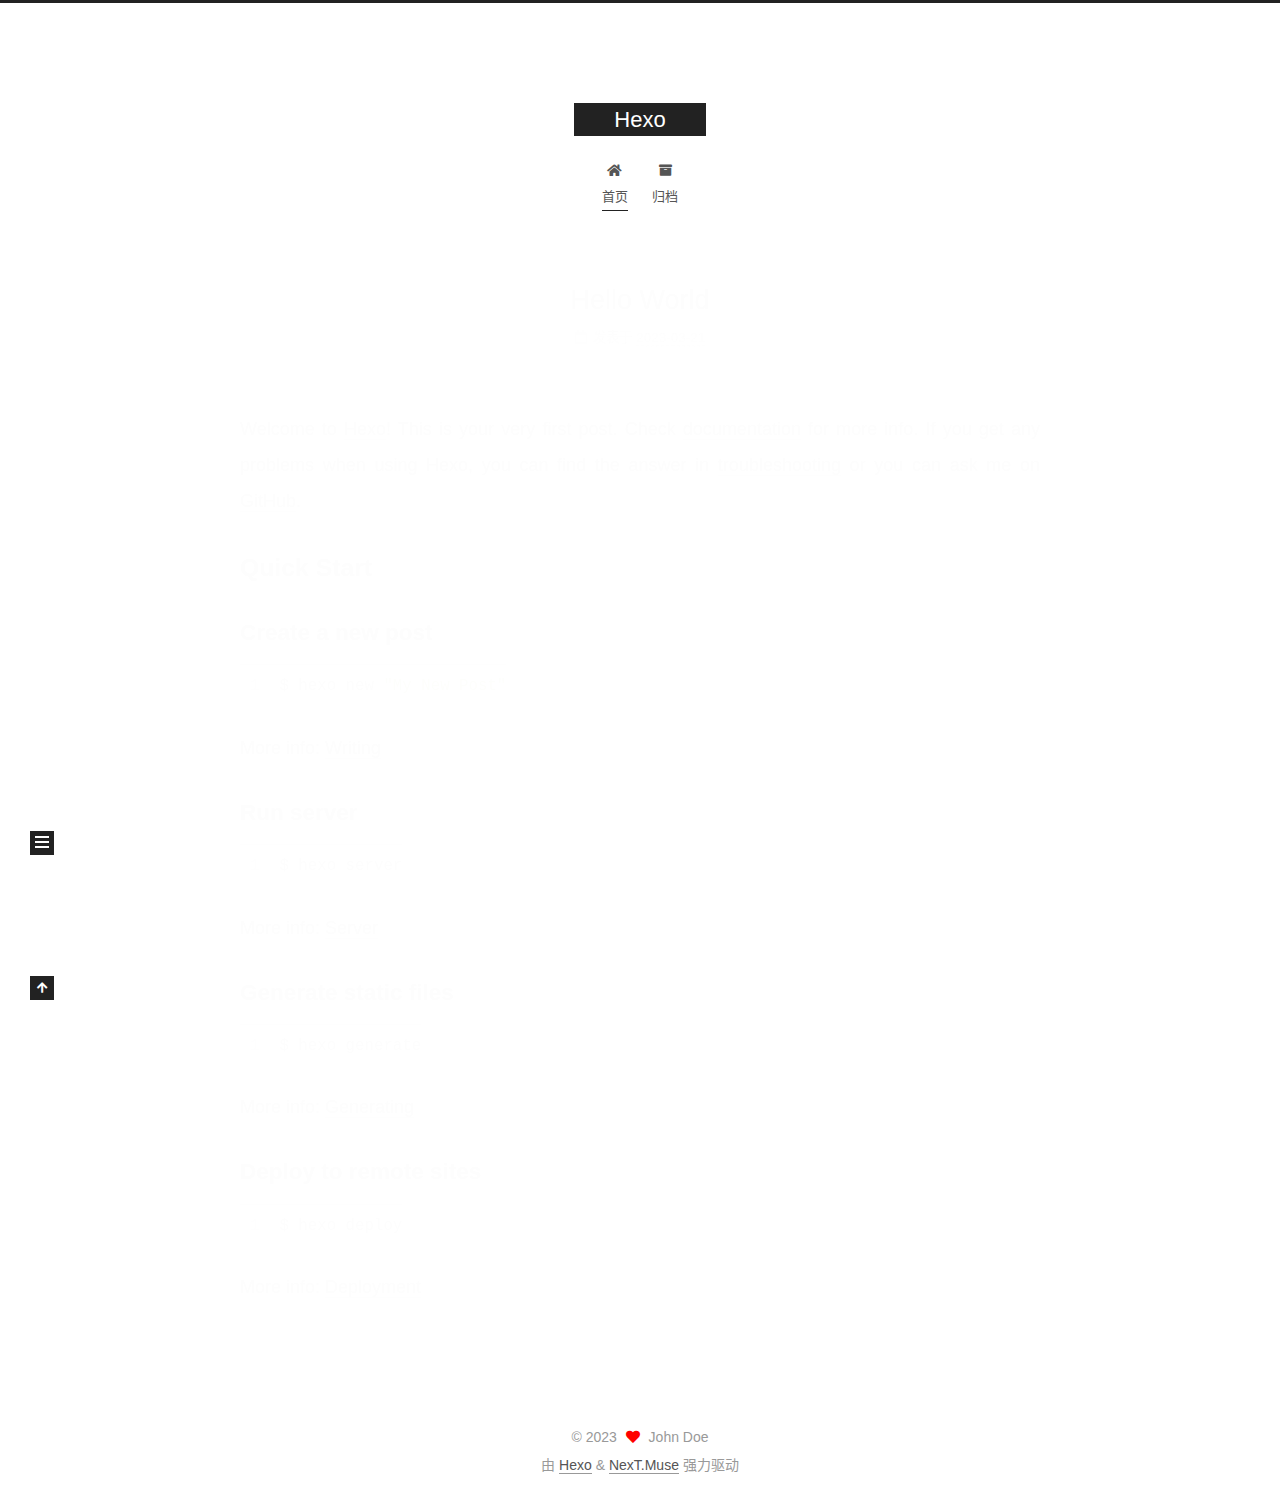
<file: index.html>
<!DOCTYPE html>
<html lang="zh-CN">
<head>
  <meta charset="UTF-8">
<meta name="viewport" content="width=device-width, initial-scale=1, maximum-scale=2">
<meta name="theme-color" content="#222">
<meta name="generator" content="Hexo 6.3.0">
  <link rel="apple-touch-icon" sizes="180x180" href="/images/apple-touch-icon-next.png">
  <link rel="icon" type="image/png" sizes="32x32" href="/images/favicon-32x32-next.png">
  <link rel="icon" type="image/png" sizes="16x16" href="/images/favicon-16x16-next.png">
  <link rel="mask-icon" href="/images/logo.svg" color="#222">

<link rel="stylesheet" href="/css/main.css">


<link rel="stylesheet" href="/JXT/font-awesome/css/all.min.css">

<script id="hexo-configurations">
    var NexT = window.NexT || {};
    var CONFIG = {"hostname":"shijxt.github.io.com","root":"/","scheme":"Muse","version":"7.8.0","exturl":false,"sidebar":{"position":"left","display":"post","padding":18,"offset":12,"onmobile":false},"copycode":{"enable":false,"show_result":false,"style":null},"back2top":{"enable":true,"sidebar":false,"scrollpercent":false},"bookmark":{"enable":false,"color":"#222","save":"auto"},"fancybox":false,"mediumzoom":false,"lazyload":false,"pangu":false,"comments":{"style":"tabs","active":null,"storage":true,"lazyload":false,"nav":null},"algolia":{"hits":{"per_page":10},"labels":{"input_placeholder":"Search for Posts","hits_empty":"We didn't find any results for the search: ${query}","hits_stats":"${hits} results found in ${time} ms"}},"localsearch":{"enable":false,"trigger":"auto","top_n_per_article":1,"unescape":false,"preload":false},"motion":{"enable":true,"async":false,"transition":{"post_block":"fadeIn","post_header":"slideDownIn","post_body":"slideDownIn","coll_header":"slideLeftIn","sidebar":"slideUpIn"}}};
  </script>

  <meta property="og:type" content="website">
<meta property="og:title" content="Hexo">
<meta property="og:url" content="http://shijxt.github.io.com/index.html">
<meta property="og:site_name" content="Hexo">
<meta property="og:locale" content="zh_CN">
<meta property="article:author" content="John Doe">
<meta name="twitter:card" content="summary">

<link rel="canonical" href="http://shijxt.github.io.com/">


<script id="page-configurations">
  // https://hexo.io/docs/variables.html
  CONFIG.page = {
    sidebar: "",
    isHome : true,
    isPost : false,
    lang   : 'zh-CN'
  };
</script>

  <title>Hexo</title>
  






  <noscript>
  <style>
  .use-motion .brand,
  .use-motion .menu-item,
  .sidebar-inner,
  .use-motion .post-block,
  .use-motion .pagination,
  .use-motion .comments,
  .use-motion .post-header,
  .use-motion .post-body,
  .use-motion .collection-header { opacity: initial; }

  .use-motion .site-title,
  .use-motion .site-subtitle {
    opacity: initial;
    top: initial;
  }

  .use-motion .logo-line-before i { left: initial; }
  .use-motion .logo-line-after i { right: initial; }
  </style>
</noscript>

<link rel="alternate" href="/atom.xml" title="Hexo" type="application/atom+xml">
</head>

<body itemscope itemtype="http://schema.org/WebPage">
  <div class="container use-motion">
    <div class="headband"></div>

    <header class="header" itemscope itemtype="http://schema.org/WPHeader">
      <div class="header-inner"><div class="site-brand-container">
  <div class="site-nav-toggle">
    <div class="toggle" aria-label="切换导航栏">
      <span class="toggle-line toggle-line-first"></span>
      <span class="toggle-line toggle-line-middle"></span>
      <span class="toggle-line toggle-line-last"></span>
    </div>
  </div>

  <div class="site-meta">

    <a href="/" class="brand" rel="start">
      <span class="logo-line-before"><i></i></span>
      <h1 class="site-title">Hexo</h1>
      <span class="logo-line-after"><i></i></span>
    </a>
  </div>

  <div class="site-nav-right">
    <div class="toggle popup-trigger">
    </div>
  </div>
</div>




<nav class="site-nav">
  <ul id="menu" class="main-menu menu">
        <li class="menu-item menu-item-home">

    <a href="/" rel="section"><i class="fa fa-home fa-fw"></i>首页</a>

  </li>
        <li class="menu-item menu-item-archives">

    <a href="/archives/" rel="section"><i class="fa fa-archive fa-fw"></i>归档</a>

  </li>
  </ul>
</nav>




</div>
    </header>

    
  <div class="back-to-top">
    <i class="fa fa-arrow-up"></i>
    <span>0%</span>
  </div>


    <main class="main">
      <div class="main-inner">
        <div class="content-wrap">
          

          <div class="content index posts-expand">
            
      
  
  
  <article itemscope itemtype="http://schema.org/Article" class="post-block" lang="zh-CN">
    <link itemprop="mainEntityOfPage" href="http://shijxt.github.io.com/2023/03/21/hello-world/">

    <span hidden itemprop="author" itemscope itemtype="http://schema.org/Person">
      <meta itemprop="image" content="/images/avatar.gif">
      <meta itemprop="name" content="John Doe">
      <meta itemprop="description" content="">
    </span>

    <span hidden itemprop="publisher" itemscope itemtype="http://schema.org/Organization">
      <meta itemprop="name" content="Hexo">
    </span>
      <header class="post-header">
        <h2 class="post-title" itemprop="name headline">
          
            <a href="/2023/03/21/hello-world/" class="post-title-link" itemprop="url">Hello World</a>
        </h2>

        <div class="post-meta">
            <span class="post-meta-item">
              <span class="post-meta-item-icon">
                <i class="far fa-calendar"></i>
              </span>
              <span class="post-meta-item-text">发表于</span>

              <time title="创建时间：2023-03-21 13:39:27" itemprop="dateCreated datePublished" datetime="2023-03-21T13:39:27+08:00">2023-03-21</time>
            </span>

          

        </div>
      </header>

    
    
    
    <div class="post-body" itemprop="articleBody">

      
          <p>Welcome to <a target="_blank" rel="noopener" href="https://hexo.io/">Hexo</a>! This is your very first post. Check <a target="_blank" rel="noopener" href="https://hexo.io/docs/">documentation</a> for more info. If you get any problems when using Hexo, you can find the answer in <a target="_blank" rel="noopener" href="https://hexo.io/docs/troubleshooting.html">troubleshooting</a> or you can ask me on <a target="_blank" rel="noopener" href="https://github.com/hexojs/hexo/issues">GitHub</a>.</p>
<h2 id="Quick-Start"><a href="#Quick-Start" class="headerlink" title="Quick Start"></a>Quick Start</h2><h3 id="Create-a-new-post"><a href="#Create-a-new-post" class="headerlink" title="Create a new post"></a>Create a new post</h3><figure class="highlight bash"><table><tr><td class="gutter"><pre><span class="line">1</span><br></pre></td><td class="code"><pre><span class="line">$ hexo new <span class="string">&quot;My New Post&quot;</span></span><br></pre></td></tr></table></figure>

<p>More info: <a target="_blank" rel="noopener" href="https://hexo.io/docs/writing.html">Writing</a></p>
<h3 id="Run-server"><a href="#Run-server" class="headerlink" title="Run server"></a>Run server</h3><figure class="highlight bash"><table><tr><td class="gutter"><pre><span class="line">1</span><br></pre></td><td class="code"><pre><span class="line">$ hexo server</span><br></pre></td></tr></table></figure>

<p>More info: <a target="_blank" rel="noopener" href="https://hexo.io/docs/server.html">Server</a></p>
<h3 id="Generate-static-files"><a href="#Generate-static-files" class="headerlink" title="Generate static files"></a>Generate static files</h3><figure class="highlight bash"><table><tr><td class="gutter"><pre><span class="line">1</span><br></pre></td><td class="code"><pre><span class="line">$ hexo generate</span><br></pre></td></tr></table></figure>

<p>More info: <a target="_blank" rel="noopener" href="https://hexo.io/docs/generating.html">Generating</a></p>
<h3 id="Deploy-to-remote-sites"><a href="#Deploy-to-remote-sites" class="headerlink" title="Deploy to remote sites"></a>Deploy to remote sites</h3><figure class="highlight bash"><table><tr><td class="gutter"><pre><span class="line">1</span><br></pre></td><td class="code"><pre><span class="line">$ hexo deploy</span><br></pre></td></tr></table></figure>

<p>More info: <a target="_blank" rel="noopener" href="https://hexo.io/docs/one-command-deployment.html">Deployment</a></p>

      
    </div>

    
    
    
      <footer class="post-footer">
        <div class="post-eof"></div>
      </footer>
  </article>
  
  
  


  



          </div>
          

<script>
  window.addEventListener('tabs:register', () => {
    let { activeClass } = CONFIG.comments;
    if (CONFIG.comments.storage) {
      activeClass = localStorage.getItem('comments_active') || activeClass;
    }
    if (activeClass) {
      let activeTab = document.querySelector(`a[href="#comment-${activeClass}"]`);
      if (activeTab) {
        activeTab.click();
      }
    }
  });
  if (CONFIG.comments.storage) {
    window.addEventListener('tabs:click', event => {
      if (!event.target.matches('.tabs-comment .tab-content .tab-pane')) return;
      let commentClass = event.target.classList[1];
      localStorage.setItem('comments_active', commentClass);
    });
  }
</script>

        </div>
          
  
  <div class="toggle sidebar-toggle">
    <span class="toggle-line toggle-line-first"></span>
    <span class="toggle-line toggle-line-middle"></span>
    <span class="toggle-line toggle-line-last"></span>
  </div>

  <aside class="sidebar">
    <div class="sidebar-inner">

      <ul class="sidebar-nav motion-element">
        <li class="sidebar-nav-toc">
          文章目录
        </li>
        <li class="sidebar-nav-overview">
          站点概览
        </li>
      </ul>

      <!--noindex-->
      <div class="post-toc-wrap sidebar-panel">
      </div>
      <!--/noindex-->

      <div class="site-overview-wrap sidebar-panel">
        <div class="site-author motion-element" itemprop="author" itemscope itemtype="http://schema.org/Person">
  <p class="site-author-name" itemprop="name">John Doe</p>
  <div class="site-description" itemprop="description"></div>
</div>
<div class="site-state-wrap motion-element">
  <nav class="site-state">
      <div class="site-state-item site-state-posts">
          <a href="/archives/">
        
          <span class="site-state-item-count">1</span>
          <span class="site-state-item-name">日志</span>
        </a>
      </div>
  </nav>
</div>



      </div>

    </div>
  </aside>
  <div id="sidebar-dimmer"></div>


      </div>
    </main>

    <footer class="footer">
      <div class="footer-inner">
        

        

<div class="copyright">
  
  &copy; 
  <span itemprop="copyrightYear">2023</span>
  <span class="with-love">
    <i class="fa fa-heart"></i>
  </span>
  <span class="author" itemprop="copyrightHolder">John Doe</span>
</div>
  <div class="powered-by">由 <a href="https://hexo.io/" class="theme-link" rel="noopener" target="_blank">Hexo</a> & <a href="https://muse.theme-next.org/" class="theme-link" rel="noopener" target="_blank">NexT.Muse</a> 强力驱动
  </div>

        








      </div>
    </footer>
  </div>

  
  <script src="/JXT/anime.min.js"></script>
  <script src="/JXT/velocity/velocity.min.js"></script>
  <script src="/JXT/velocity/velocity.ui.min.js"></script>

<script src="/js/utils.js"></script>

<script src="/js/motion.js"></script>


<script src="/js/schemes/muse.js"></script>


<script src="/js/next-boot.js"></script>




  















  

  

</body>
</html>
</file>
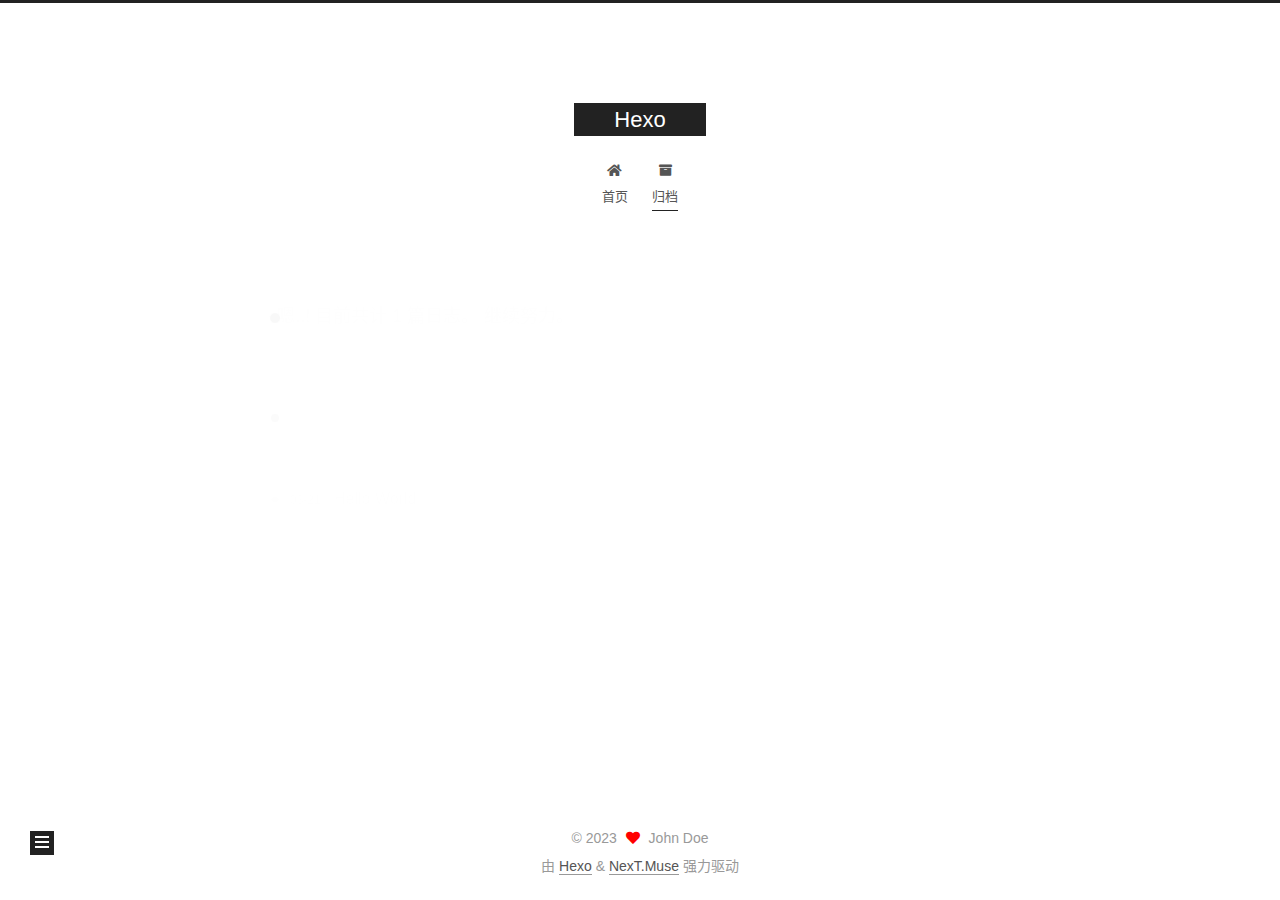
<file: archives/index.html>
<!DOCTYPE html>
<html lang="zh-CN">
<head>
  <meta charset="UTF-8">
<meta name="viewport" content="width=device-width, initial-scale=1, maximum-scale=2">
<meta name="theme-color" content="#222">
<meta name="generator" content="Hexo 6.3.0">
  <link rel="apple-touch-icon" sizes="180x180" href="/images/apple-touch-icon-next.png">
  <link rel="icon" type="image/png" sizes="32x32" href="/images/favicon-32x32-next.png">
  <link rel="icon" type="image/png" sizes="16x16" href="/images/favicon-16x16-next.png">
  <link rel="mask-icon" href="/images/logo.svg" color="#222">

<link rel="stylesheet" href="/css/main.css">


<link rel="stylesheet" href="/JXT/font-awesome/css/all.min.css">

<script id="hexo-configurations">
    var NexT = window.NexT || {};
    var CONFIG = {"hostname":"shijxt.github.io.com","root":"/","scheme":"Muse","version":"7.8.0","exturl":false,"sidebar":{"position":"left","display":"post","padding":18,"offset":12,"onmobile":false},"copycode":{"enable":false,"show_result":false,"style":null},"back2top":{"enable":true,"sidebar":false,"scrollpercent":false},"bookmark":{"enable":false,"color":"#222","save":"auto"},"fancybox":false,"mediumzoom":false,"lazyload":false,"pangu":false,"comments":{"style":"tabs","active":null,"storage":true,"lazyload":false,"nav":null},"algolia":{"hits":{"per_page":10},"labels":{"input_placeholder":"Search for Posts","hits_empty":"We didn't find any results for the search: ${query}","hits_stats":"${hits} results found in ${time} ms"}},"localsearch":{"enable":false,"trigger":"auto","top_n_per_article":1,"unescape":false,"preload":false},"motion":{"enable":true,"async":false,"transition":{"post_block":"fadeIn","post_header":"slideDownIn","post_body":"slideDownIn","coll_header":"slideLeftIn","sidebar":"slideUpIn"}}};
  </script>

  <meta property="og:type" content="website">
<meta property="og:title" content="Hexo">
<meta property="og:url" content="http://shijxt.github.io.com/archives/index.html">
<meta property="og:site_name" content="Hexo">
<meta property="og:locale" content="zh_CN">
<meta property="article:author" content="John Doe">
<meta name="twitter:card" content="summary">

<link rel="canonical" href="http://shijxt.github.io.com/archives/">


<script id="page-configurations">
  // https://hexo.io/docs/variables.html
  CONFIG.page = {
    sidebar: "",
    isHome : false,
    isPost : false,
    lang   : 'zh-CN'
  };
</script>

  <title>归档 | Hexo</title>
  






  <noscript>
  <style>
  .use-motion .brand,
  .use-motion .menu-item,
  .sidebar-inner,
  .use-motion .post-block,
  .use-motion .pagination,
  .use-motion .comments,
  .use-motion .post-header,
  .use-motion .post-body,
  .use-motion .collection-header { opacity: initial; }

  .use-motion .site-title,
  .use-motion .site-subtitle {
    opacity: initial;
    top: initial;
  }

  .use-motion .logo-line-before i { left: initial; }
  .use-motion .logo-line-after i { right: initial; }
  </style>
</noscript>

<link rel="alternate" href="/atom.xml" title="Hexo" type="application/atom+xml">
</head>

<body itemscope itemtype="http://schema.org/WebPage">
  <div class="container use-motion">
    <div class="headband"></div>

    <header class="header" itemscope itemtype="http://schema.org/WPHeader">
      <div class="header-inner"><div class="site-brand-container">
  <div class="site-nav-toggle">
    <div class="toggle" aria-label="切换导航栏">
      <span class="toggle-line toggle-line-first"></span>
      <span class="toggle-line toggle-line-middle"></span>
      <span class="toggle-line toggle-line-last"></span>
    </div>
  </div>

  <div class="site-meta">

    <a href="/" class="brand" rel="start">
      <span class="logo-line-before"><i></i></span>
      <h1 class="site-title">Hexo</h1>
      <span class="logo-line-after"><i></i></span>
    </a>
  </div>

  <div class="site-nav-right">
    <div class="toggle popup-trigger">
    </div>
  </div>
</div>




<nav class="site-nav">
  <ul id="menu" class="main-menu menu">
        <li class="menu-item menu-item-home">

    <a href="/" rel="section"><i class="fa fa-home fa-fw"></i>首页</a>

  </li>
        <li class="menu-item menu-item-archives">

    <a href="/archives/" rel="section"><i class="fa fa-archive fa-fw"></i>归档</a>

  </li>
  </ul>
</nav>




</div>
    </header>

    
  <div class="back-to-top">
    <i class="fa fa-arrow-up"></i>
    <span>0%</span>
  </div>


    <main class="main">
      <div class="main-inner">
        <div class="content-wrap">
          

          <div class="content archive">
            

  
  
  
  <div class="post-block">
    <div class="posts-collapse">
      <div class="collection-title">
        <span class="collection-header">嗯..! 目前共计 1 篇日志。 继续努力。</span>
      </div>

      
    <div class="collection-year">
      <span class="collection-header">2023</span>
    </div>

  <article itemscope itemtype="http://schema.org/Article">
    <header class="post-header">

      <div class="post-meta">
        <time itemprop="dateCreated"
              datetime="2023-03-21T13:39:27+08:00"
              content="2023-03-21">
          03-21
        </time>
      </div>

      <div class="post-title">
          <a class="post-title-link" href="/2023/03/21/hello-world/" itemprop="url">
            <span itemprop="name">Hello World</span>
          </a>
      </div>

    </header>
  </article>


    </div>
  </div>
  
  
  

  



          </div>
          

<script>
  window.addEventListener('tabs:register', () => {
    let { activeClass } = CONFIG.comments;
    if (CONFIG.comments.storage) {
      activeClass = localStorage.getItem('comments_active') || activeClass;
    }
    if (activeClass) {
      let activeTab = document.querySelector(`a[href="#comment-${activeClass}"]`);
      if (activeTab) {
        activeTab.click();
      }
    }
  });
  if (CONFIG.comments.storage) {
    window.addEventListener('tabs:click', event => {
      if (!event.target.matches('.tabs-comment .tab-content .tab-pane')) return;
      let commentClass = event.target.classList[1];
      localStorage.setItem('comments_active', commentClass);
    });
  }
</script>

        </div>
          
  
  <div class="toggle sidebar-toggle">
    <span class="toggle-line toggle-line-first"></span>
    <span class="toggle-line toggle-line-middle"></span>
    <span class="toggle-line toggle-line-last"></span>
  </div>

  <aside class="sidebar">
    <div class="sidebar-inner">

      <ul class="sidebar-nav motion-element">
        <li class="sidebar-nav-toc">
          文章目录
        </li>
        <li class="sidebar-nav-overview">
          站点概览
        </li>
      </ul>

      <!--noindex-->
      <div class="post-toc-wrap sidebar-panel">
      </div>
      <!--/noindex-->

      <div class="site-overview-wrap sidebar-panel">
        <div class="site-author motion-element" itemprop="author" itemscope itemtype="http://schema.org/Person">
  <p class="site-author-name" itemprop="name">John Doe</p>
  <div class="site-description" itemprop="description"></div>
</div>
<div class="site-state-wrap motion-element">
  <nav class="site-state">
      <div class="site-state-item site-state-posts">
          <a href="/archives/">
        
          <span class="site-state-item-count">1</span>
          <span class="site-state-item-name">日志</span>
        </a>
      </div>
  </nav>
</div>



      </div>

    </div>
  </aside>
  <div id="sidebar-dimmer"></div>


      </div>
    </main>

    <footer class="footer">
      <div class="footer-inner">
        

        

<div class="copyright">
  
  &copy; 
  <span itemprop="copyrightYear">2023</span>
  <span class="with-love">
    <i class="fa fa-heart"></i>
  </span>
  <span class="author" itemprop="copyrightHolder">John Doe</span>
</div>
  <div class="powered-by">由 <a href="https://hexo.io/" class="theme-link" rel="noopener" target="_blank">Hexo</a> & <a href="https://muse.theme-next.org/" class="theme-link" rel="noopener" target="_blank">NexT.Muse</a> 强力驱动
  </div>

        








      </div>
    </footer>
  </div>

  
  <script src="/JXT/anime.min.js"></script>
  <script src="/JXT/velocity/velocity.min.js"></script>
  <script src="/JXT/velocity/velocity.ui.min.js"></script>

<script src="/js/utils.js"></script>

<script src="/js/motion.js"></script>


<script src="/js/schemes/muse.js"></script>


<script src="/js/next-boot.js"></script>




  















  

  

</body>
</html>
</file>
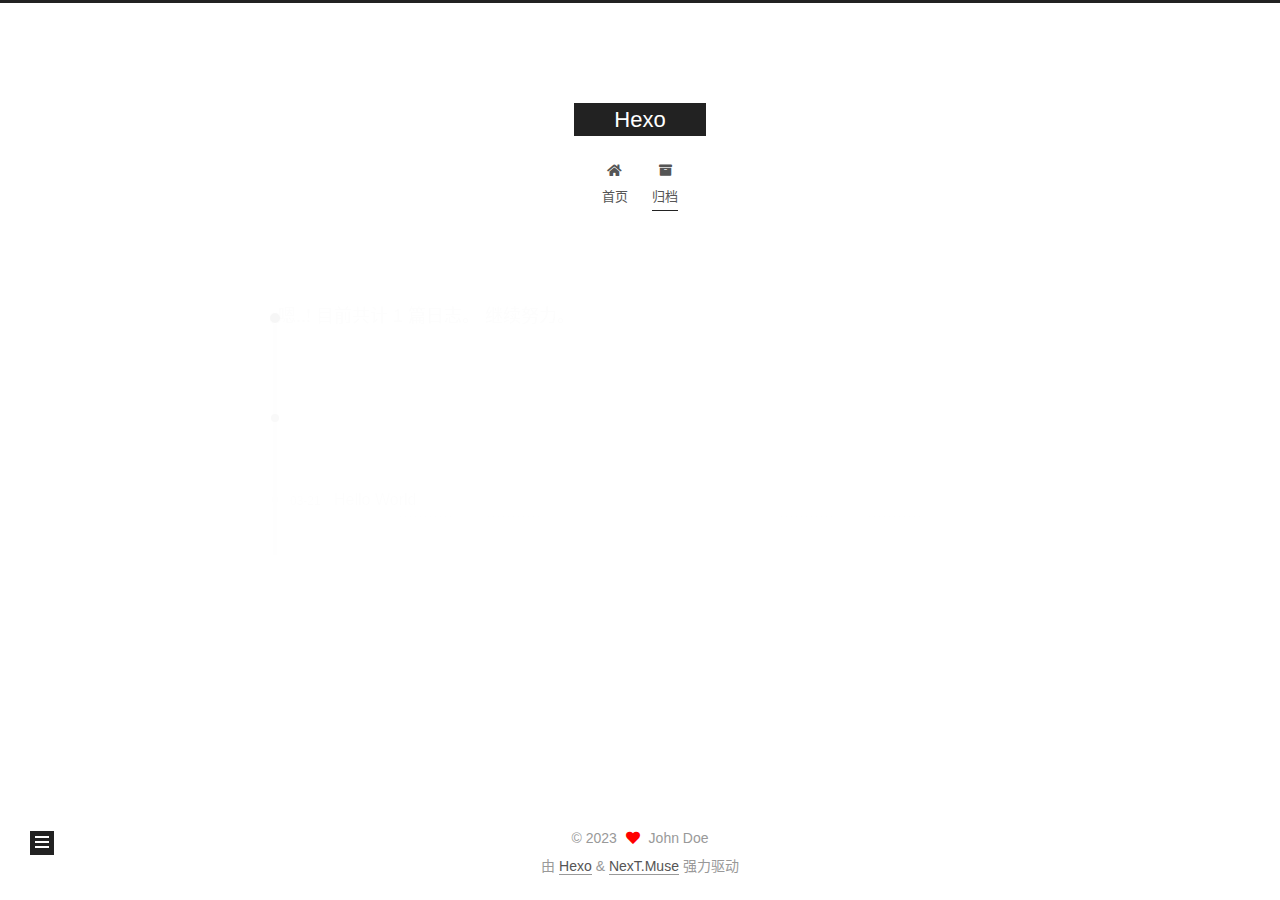
<file: archives/2023/index.html>
<!DOCTYPE html>
<html lang="zh-CN">
<head>
  <meta charset="UTF-8">
<meta name="viewport" content="width=device-width, initial-scale=1, maximum-scale=2">
<meta name="theme-color" content="#222">
<meta name="generator" content="Hexo 6.3.0">
  <link rel="apple-touch-icon" sizes="180x180" href="/images/apple-touch-icon-next.png">
  <link rel="icon" type="image/png" sizes="32x32" href="/images/favicon-32x32-next.png">
  <link rel="icon" type="image/png" sizes="16x16" href="/images/favicon-16x16-next.png">
  <link rel="mask-icon" href="/images/logo.svg" color="#222">

<link rel="stylesheet" href="/css/main.css">


<link rel="stylesheet" href="/JXT/font-awesome/css/all.min.css">

<script id="hexo-configurations">
    var NexT = window.NexT || {};
    var CONFIG = {"hostname":"shijxt.github.io.com","root":"/","scheme":"Muse","version":"7.8.0","exturl":false,"sidebar":{"position":"left","display":"post","padding":18,"offset":12,"onmobile":false},"copycode":{"enable":false,"show_result":false,"style":null},"back2top":{"enable":true,"sidebar":false,"scrollpercent":false},"bookmark":{"enable":false,"color":"#222","save":"auto"},"fancybox":false,"mediumzoom":false,"lazyload":false,"pangu":false,"comments":{"style":"tabs","active":null,"storage":true,"lazyload":false,"nav":null},"algolia":{"hits":{"per_page":10},"labels":{"input_placeholder":"Search for Posts","hits_empty":"We didn't find any results for the search: ${query}","hits_stats":"${hits} results found in ${time} ms"}},"localsearch":{"enable":false,"trigger":"auto","top_n_per_article":1,"unescape":false,"preload":false},"motion":{"enable":true,"async":false,"transition":{"post_block":"fadeIn","post_header":"slideDownIn","post_body":"slideDownIn","coll_header":"slideLeftIn","sidebar":"slideUpIn"}}};
  </script>

  <meta property="og:type" content="website">
<meta property="og:title" content="Hexo">
<meta property="og:url" content="http://shijxt.github.io.com/archives/2023/index.html">
<meta property="og:site_name" content="Hexo">
<meta property="og:locale" content="zh_CN">
<meta property="article:author" content="John Doe">
<meta name="twitter:card" content="summary">

<link rel="canonical" href="http://shijxt.github.io.com/archives/2023/">


<script id="page-configurations">
  // https://hexo.io/docs/variables.html
  CONFIG.page = {
    sidebar: "",
    isHome : false,
    isPost : false,
    lang   : 'zh-CN'
  };
</script>

  <title>归档 | Hexo</title>
  






  <noscript>
  <style>
  .use-motion .brand,
  .use-motion .menu-item,
  .sidebar-inner,
  .use-motion .post-block,
  .use-motion .pagination,
  .use-motion .comments,
  .use-motion .post-header,
  .use-motion .post-body,
  .use-motion .collection-header { opacity: initial; }

  .use-motion .site-title,
  .use-motion .site-subtitle {
    opacity: initial;
    top: initial;
  }

  .use-motion .logo-line-before i { left: initial; }
  .use-motion .logo-line-after i { right: initial; }
  </style>
</noscript>

<link rel="alternate" href="/atom.xml" title="Hexo" type="application/atom+xml">
</head>

<body itemscope itemtype="http://schema.org/WebPage">
  <div class="container use-motion">
    <div class="headband"></div>

    <header class="header" itemscope itemtype="http://schema.org/WPHeader">
      <div class="header-inner"><div class="site-brand-container">
  <div class="site-nav-toggle">
    <div class="toggle" aria-label="切换导航栏">
      <span class="toggle-line toggle-line-first"></span>
      <span class="toggle-line toggle-line-middle"></span>
      <span class="toggle-line toggle-line-last"></span>
    </div>
  </div>

  <div class="site-meta">

    <a href="/" class="brand" rel="start">
      <span class="logo-line-before"><i></i></span>
      <h1 class="site-title">Hexo</h1>
      <span class="logo-line-after"><i></i></span>
    </a>
  </div>

  <div class="site-nav-right">
    <div class="toggle popup-trigger">
    </div>
  </div>
</div>




<nav class="site-nav">
  <ul id="menu" class="main-menu menu">
        <li class="menu-item menu-item-home">

    <a href="/" rel="section"><i class="fa fa-home fa-fw"></i>首页</a>

  </li>
        <li class="menu-item menu-item-archives">

    <a href="/archives/" rel="section"><i class="fa fa-archive fa-fw"></i>归档</a>

  </li>
  </ul>
</nav>




</div>
    </header>

    
  <div class="back-to-top">
    <i class="fa fa-arrow-up"></i>
    <span>0%</span>
  </div>


    <main class="main">
      <div class="main-inner">
        <div class="content-wrap">
          

          <div class="content archive">
            

  
  
  
  <div class="post-block">
    <div class="posts-collapse">
      <div class="collection-title">
        <span class="collection-header">嗯..! 目前共计 1 篇日志。 继续努力。</span>
      </div>

      
    <div class="collection-year">
      <span class="collection-header">2023</span>
    </div>

  <article itemscope itemtype="http://schema.org/Article">
    <header class="post-header">

      <div class="post-meta">
        <time itemprop="dateCreated"
              datetime="2023-03-21T13:39:27+08:00"
              content="2023-03-21">
          03-21
        </time>
      </div>

      <div class="post-title">
          <a class="post-title-link" href="/2023/03/21/hello-world/" itemprop="url">
            <span itemprop="name">Hello World</span>
          </a>
      </div>

    </header>
  </article>


    </div>
  </div>
  
  
  

  



          </div>
          

<script>
  window.addEventListener('tabs:register', () => {
    let { activeClass } = CONFIG.comments;
    if (CONFIG.comments.storage) {
      activeClass = localStorage.getItem('comments_active') || activeClass;
    }
    if (activeClass) {
      let activeTab = document.querySelector(`a[href="#comment-${activeClass}"]`);
      if (activeTab) {
        activeTab.click();
      }
    }
  });
  if (CONFIG.comments.storage) {
    window.addEventListener('tabs:click', event => {
      if (!event.target.matches('.tabs-comment .tab-content .tab-pane')) return;
      let commentClass = event.target.classList[1];
      localStorage.setItem('comments_active', commentClass);
    });
  }
</script>

        </div>
          
  
  <div class="toggle sidebar-toggle">
    <span class="toggle-line toggle-line-first"></span>
    <span class="toggle-line toggle-line-middle"></span>
    <span class="toggle-line toggle-line-last"></span>
  </div>

  <aside class="sidebar">
    <div class="sidebar-inner">

      <ul class="sidebar-nav motion-element">
        <li class="sidebar-nav-toc">
          文章目录
        </li>
        <li class="sidebar-nav-overview">
          站点概览
        </li>
      </ul>

      <!--noindex-->
      <div class="post-toc-wrap sidebar-panel">
      </div>
      <!--/noindex-->

      <div class="site-overview-wrap sidebar-panel">
        <div class="site-author motion-element" itemprop="author" itemscope itemtype="http://schema.org/Person">
  <p class="site-author-name" itemprop="name">John Doe</p>
  <div class="site-description" itemprop="description"></div>
</div>
<div class="site-state-wrap motion-element">
  <nav class="site-state">
      <div class="site-state-item site-state-posts">
          <a href="/archives/">
        
          <span class="site-state-item-count">1</span>
          <span class="site-state-item-name">日志</span>
        </a>
      </div>
  </nav>
</div>



      </div>

    </div>
  </aside>
  <div id="sidebar-dimmer"></div>


      </div>
    </main>

    <footer class="footer">
      <div class="footer-inner">
        

        

<div class="copyright">
  
  &copy; 
  <span itemprop="copyrightYear">2023</span>
  <span class="with-love">
    <i class="fa fa-heart"></i>
  </span>
  <span class="author" itemprop="copyrightHolder">John Doe</span>
</div>
  <div class="powered-by">由 <a href="https://hexo.io/" class="theme-link" rel="noopener" target="_blank">Hexo</a> & <a href="https://muse.theme-next.org/" class="theme-link" rel="noopener" target="_blank">NexT.Muse</a> 强力驱动
  </div>

        








      </div>
    </footer>
  </div>

  
  <script src="/JXT/anime.min.js"></script>
  <script src="/JXT/velocity/velocity.min.js"></script>
  <script src="/JXT/velocity/velocity.ui.min.js"></script>

<script src="/js/utils.js"></script>

<script src="/js/motion.js"></script>


<script src="/js/schemes/muse.js"></script>


<script src="/js/next-boot.js"></script>




  















  

  

</body>
</html>
</file>
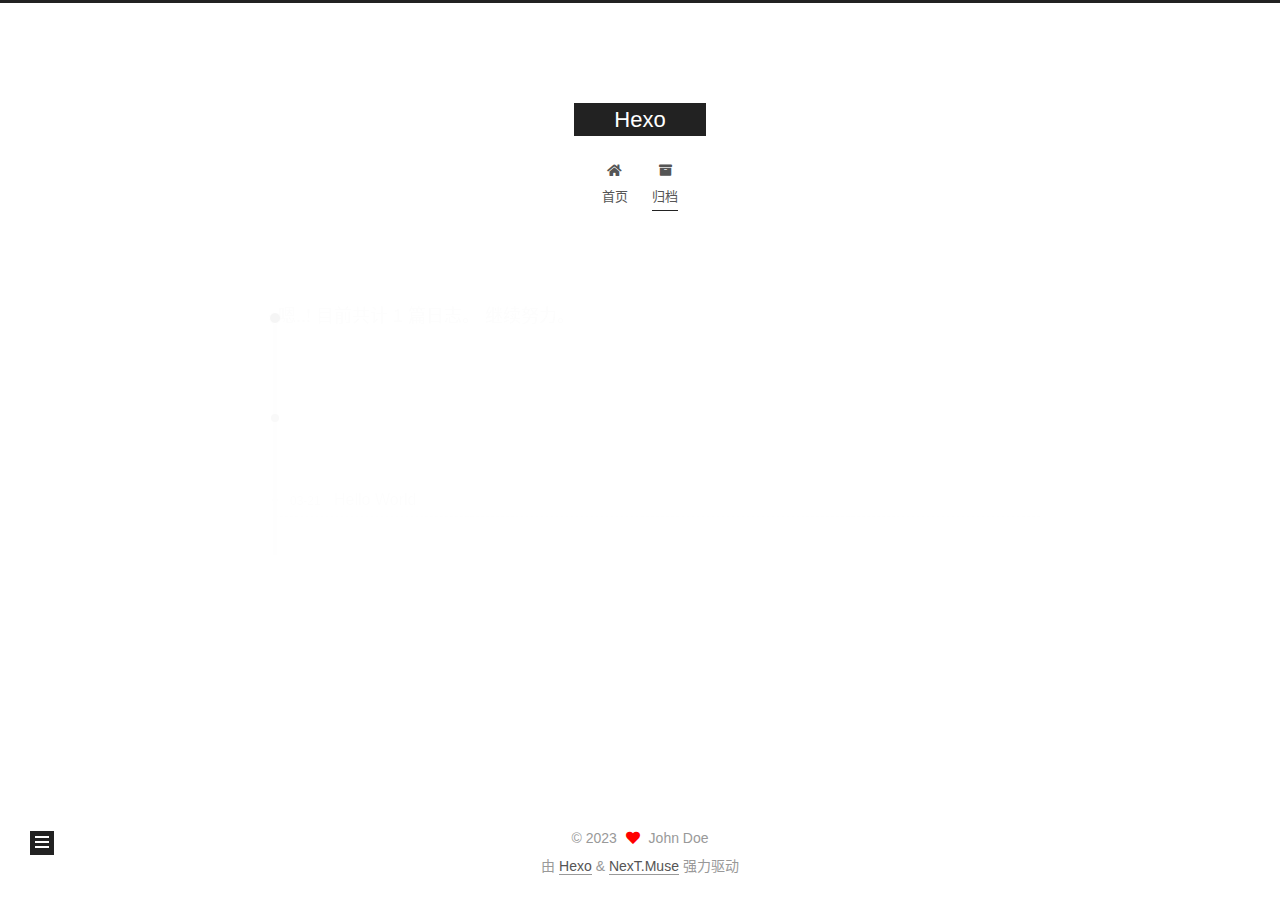
<file: archives/2023/03/index.html>
<!DOCTYPE html>
<html lang="zh-CN">
<head>
  <meta charset="UTF-8">
<meta name="viewport" content="width=device-width, initial-scale=1, maximum-scale=2">
<meta name="theme-color" content="#222">
<meta name="generator" content="Hexo 6.3.0">
  <link rel="apple-touch-icon" sizes="180x180" href="/images/apple-touch-icon-next.png">
  <link rel="icon" type="image/png" sizes="32x32" href="/images/favicon-32x32-next.png">
  <link rel="icon" type="image/png" sizes="16x16" href="/images/favicon-16x16-next.png">
  <link rel="mask-icon" href="/images/logo.svg" color="#222">

<link rel="stylesheet" href="/css/main.css">


<link rel="stylesheet" href="/JXT/font-awesome/css/all.min.css">

<script id="hexo-configurations">
    var NexT = window.NexT || {};
    var CONFIG = {"hostname":"shijxt.github.io.com","root":"/","scheme":"Muse","version":"7.8.0","exturl":false,"sidebar":{"position":"left","display":"post","padding":18,"offset":12,"onmobile":false},"copycode":{"enable":false,"show_result":false,"style":null},"back2top":{"enable":true,"sidebar":false,"scrollpercent":false},"bookmark":{"enable":false,"color":"#222","save":"auto"},"fancybox":false,"mediumzoom":false,"lazyload":false,"pangu":false,"comments":{"style":"tabs","active":null,"storage":true,"lazyload":false,"nav":null},"algolia":{"hits":{"per_page":10},"labels":{"input_placeholder":"Search for Posts","hits_empty":"We didn't find any results for the search: ${query}","hits_stats":"${hits} results found in ${time} ms"}},"localsearch":{"enable":false,"trigger":"auto","top_n_per_article":1,"unescape":false,"preload":false},"motion":{"enable":true,"async":false,"transition":{"post_block":"fadeIn","post_header":"slideDownIn","post_body":"slideDownIn","coll_header":"slideLeftIn","sidebar":"slideUpIn"}}};
  </script>

  <meta property="og:type" content="website">
<meta property="og:title" content="Hexo">
<meta property="og:url" content="http://shijxt.github.io.com/archives/2023/03/index.html">
<meta property="og:site_name" content="Hexo">
<meta property="og:locale" content="zh_CN">
<meta property="article:author" content="John Doe">
<meta name="twitter:card" content="summary">

<link rel="canonical" href="http://shijxt.github.io.com/archives/2023/03/">


<script id="page-configurations">
  // https://hexo.io/docs/variables.html
  CONFIG.page = {
    sidebar: "",
    isHome : false,
    isPost : false,
    lang   : 'zh-CN'
  };
</script>

  <title>归档 | Hexo</title>
  






  <noscript>
  <style>
  .use-motion .brand,
  .use-motion .menu-item,
  .sidebar-inner,
  .use-motion .post-block,
  .use-motion .pagination,
  .use-motion .comments,
  .use-motion .post-header,
  .use-motion .post-body,
  .use-motion .collection-header { opacity: initial; }

  .use-motion .site-title,
  .use-motion .site-subtitle {
    opacity: initial;
    top: initial;
  }

  .use-motion .logo-line-before i { left: initial; }
  .use-motion .logo-line-after i { right: initial; }
  </style>
</noscript>

<link rel="alternate" href="/atom.xml" title="Hexo" type="application/atom+xml">
</head>

<body itemscope itemtype="http://schema.org/WebPage">
  <div class="container use-motion">
    <div class="headband"></div>

    <header class="header" itemscope itemtype="http://schema.org/WPHeader">
      <div class="header-inner"><div class="site-brand-container">
  <div class="site-nav-toggle">
    <div class="toggle" aria-label="切换导航栏">
      <span class="toggle-line toggle-line-first"></span>
      <span class="toggle-line toggle-line-middle"></span>
      <span class="toggle-line toggle-line-last"></span>
    </div>
  </div>

  <div class="site-meta">

    <a href="/" class="brand" rel="start">
      <span class="logo-line-before"><i></i></span>
      <h1 class="site-title">Hexo</h1>
      <span class="logo-line-after"><i></i></span>
    </a>
  </div>

  <div class="site-nav-right">
    <div class="toggle popup-trigger">
    </div>
  </div>
</div>




<nav class="site-nav">
  <ul id="menu" class="main-menu menu">
        <li class="menu-item menu-item-home">

    <a href="/" rel="section"><i class="fa fa-home fa-fw"></i>首页</a>

  </li>
        <li class="menu-item menu-item-archives">

    <a href="/archives/" rel="section"><i class="fa fa-archive fa-fw"></i>归档</a>

  </li>
  </ul>
</nav>




</div>
    </header>

    
  <div class="back-to-top">
    <i class="fa fa-arrow-up"></i>
    <span>0%</span>
  </div>


    <main class="main">
      <div class="main-inner">
        <div class="content-wrap">
          

          <div class="content archive">
            

  
  
  
  <div class="post-block">
    <div class="posts-collapse">
      <div class="collection-title">
        <span class="collection-header">嗯..! 目前共计 1 篇日志。 继续努力。</span>
      </div>

      
    <div class="collection-year">
      <span class="collection-header">2023</span>
    </div>

  <article itemscope itemtype="http://schema.org/Article">
    <header class="post-header">

      <div class="post-meta">
        <time itemprop="dateCreated"
              datetime="2023-03-21T13:39:27+08:00"
              content="2023-03-21">
          03-21
        </time>
      </div>

      <div class="post-title">
          <a class="post-title-link" href="/2023/03/21/hello-world/" itemprop="url">
            <span itemprop="name">Hello World</span>
          </a>
      </div>

    </header>
  </article>


    </div>
  </div>
  
  
  

  



          </div>
          

<script>
  window.addEventListener('tabs:register', () => {
    let { activeClass } = CONFIG.comments;
    if (CONFIG.comments.storage) {
      activeClass = localStorage.getItem('comments_active') || activeClass;
    }
    if (activeClass) {
      let activeTab = document.querySelector(`a[href="#comment-${activeClass}"]`);
      if (activeTab) {
        activeTab.click();
      }
    }
  });
  if (CONFIG.comments.storage) {
    window.addEventListener('tabs:click', event => {
      if (!event.target.matches('.tabs-comment .tab-content .tab-pane')) return;
      let commentClass = event.target.classList[1];
      localStorage.setItem('comments_active', commentClass);
    });
  }
</script>

        </div>
          
  
  <div class="toggle sidebar-toggle">
    <span class="toggle-line toggle-line-first"></span>
    <span class="toggle-line toggle-line-middle"></span>
    <span class="toggle-line toggle-line-last"></span>
  </div>

  <aside class="sidebar">
    <div class="sidebar-inner">

      <ul class="sidebar-nav motion-element">
        <li class="sidebar-nav-toc">
          文章目录
        </li>
        <li class="sidebar-nav-overview">
          站点概览
        </li>
      </ul>

      <!--noindex-->
      <div class="post-toc-wrap sidebar-panel">
      </div>
      <!--/noindex-->

      <div class="site-overview-wrap sidebar-panel">
        <div class="site-author motion-element" itemprop="author" itemscope itemtype="http://schema.org/Person">
  <p class="site-author-name" itemprop="name">John Doe</p>
  <div class="site-description" itemprop="description"></div>
</div>
<div class="site-state-wrap motion-element">
  <nav class="site-state">
      <div class="site-state-item site-state-posts">
          <a href="/archives/">
        
          <span class="site-state-item-count">1</span>
          <span class="site-state-item-name">日志</span>
        </a>
      </div>
  </nav>
</div>



      </div>

    </div>
  </aside>
  <div id="sidebar-dimmer"></div>


      </div>
    </main>

    <footer class="footer">
      <div class="footer-inner">
        

        

<div class="copyright">
  
  &copy; 
  <span itemprop="copyrightYear">2023</span>
  <span class="with-love">
    <i class="fa fa-heart"></i>
  </span>
  <span class="author" itemprop="copyrightHolder">John Doe</span>
</div>
  <div class="powered-by">由 <a href="https://hexo.io/" class="theme-link" rel="noopener" target="_blank">Hexo</a> & <a href="https://muse.theme-next.org/" class="theme-link" rel="noopener" target="_blank">NexT.Muse</a> 强力驱动
  </div>

        








      </div>
    </footer>
  </div>

  
  <script src="/JXT/anime.min.js"></script>
  <script src="/JXT/velocity/velocity.min.js"></script>
  <script src="/JXT/velocity/velocity.ui.min.js"></script>

<script src="/js/utils.js"></script>

<script src="/js/motion.js"></script>


<script src="/js/schemes/muse.js"></script>


<script src="/js/next-boot.js"></script>




  















  

  

</body>
</html>
</file>
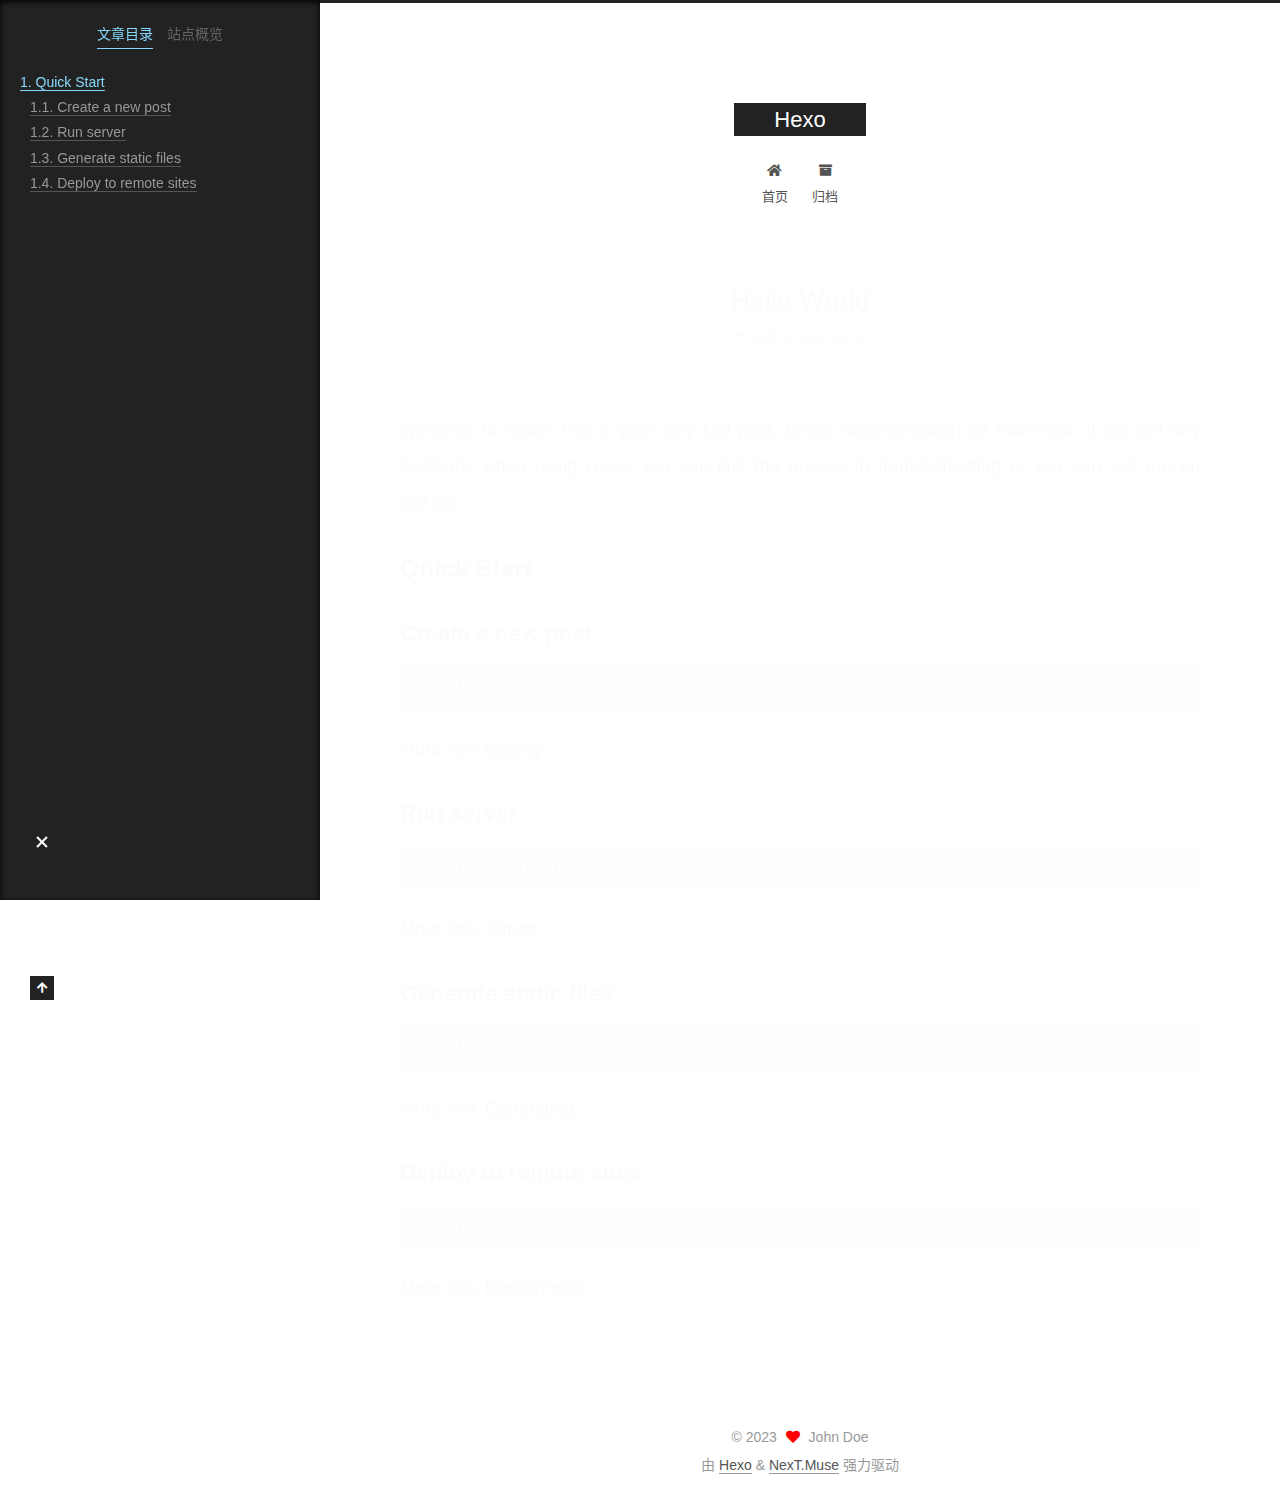
<file: 2023/03/21/hello-world/index.html>
<!DOCTYPE html>
<html lang="zh-CN">
<head>
  <meta charset="UTF-8">
<meta name="viewport" content="width=device-width, initial-scale=1, maximum-scale=2">
<meta name="theme-color" content="#222">
<meta name="generator" content="Hexo 6.3.0">
  <link rel="apple-touch-icon" sizes="180x180" href="/images/apple-touch-icon-next.png">
  <link rel="icon" type="image/png" sizes="32x32" href="/images/favicon-32x32-next.png">
  <link rel="icon" type="image/png" sizes="16x16" href="/images/favicon-16x16-next.png">
  <link rel="mask-icon" href="/images/logo.svg" color="#222">

<link rel="stylesheet" href="/css/main.css">


<link rel="stylesheet" href="/JXT/font-awesome/css/all.min.css">

<script id="hexo-configurations">
    var NexT = window.NexT || {};
    var CONFIG = {"hostname":"shijxt.github.io.com","root":"/","scheme":"Muse","version":"7.8.0","exturl":false,"sidebar":{"position":"left","display":"post","padding":18,"offset":12,"onmobile":false},"copycode":{"enable":false,"show_result":false,"style":null},"back2top":{"enable":true,"sidebar":false,"scrollpercent":false},"bookmark":{"enable":false,"color":"#222","save":"auto"},"fancybox":false,"mediumzoom":false,"lazyload":false,"pangu":false,"comments":{"style":"tabs","active":null,"storage":true,"lazyload":false,"nav":null},"algolia":{"hits":{"per_page":10},"labels":{"input_placeholder":"Search for Posts","hits_empty":"We didn't find any results for the search: ${query}","hits_stats":"${hits} results found in ${time} ms"}},"localsearch":{"enable":false,"trigger":"auto","top_n_per_article":1,"unescape":false,"preload":false},"motion":{"enable":true,"async":false,"transition":{"post_block":"fadeIn","post_header":"slideDownIn","post_body":"slideDownIn","coll_header":"slideLeftIn","sidebar":"slideUpIn"}}};
  </script>

  <meta name="description" content="Welcome to Hexo! This is your very first post. Check documentation for more info. If you get any problems when using Hexo, you can find the answer in troubleshooting or you can ask me on GitHub. Quick">
<meta property="og:type" content="article">
<meta property="og:title" content="Hello World">
<meta property="og:url" content="http://shijxt.github.io.com/2023/03/21/hello-world/index.html">
<meta property="og:site_name" content="Hexo">
<meta property="og:description" content="Welcome to Hexo! This is your very first post. Check documentation for more info. If you get any problems when using Hexo, you can find the answer in troubleshooting or you can ask me on GitHub. Quick">
<meta property="og:locale" content="zh_CN">
<meta property="article:published_time" content="2023-03-21T05:39:27.634Z">
<meta property="article:modified_time" content="2023-03-21T05:39:27.634Z">
<meta property="article:author" content="John Doe">
<meta name="twitter:card" content="summary">

<link rel="canonical" href="http://shijxt.github.io.com/2023/03/21/hello-world/">


<script id="page-configurations">
  // https://hexo.io/docs/variables.html
  CONFIG.page = {
    sidebar: "",
    isHome : false,
    isPost : true,
    lang   : 'zh-CN'
  };
</script>

  <title>Hello World | Hexo</title>
  






  <noscript>
  <style>
  .use-motion .brand,
  .use-motion .menu-item,
  .sidebar-inner,
  .use-motion .post-block,
  .use-motion .pagination,
  .use-motion .comments,
  .use-motion .post-header,
  .use-motion .post-body,
  .use-motion .collection-header { opacity: initial; }

  .use-motion .site-title,
  .use-motion .site-subtitle {
    opacity: initial;
    top: initial;
  }

  .use-motion .logo-line-before i { left: initial; }
  .use-motion .logo-line-after i { right: initial; }
  </style>
</noscript>

<link rel="alternate" href="/atom.xml" title="Hexo" type="application/atom+xml">
</head>

<body itemscope itemtype="http://schema.org/WebPage">
  <div class="container use-motion">
    <div class="headband"></div>

    <header class="header" itemscope itemtype="http://schema.org/WPHeader">
      <div class="header-inner"><div class="site-brand-container">
  <div class="site-nav-toggle">
    <div class="toggle" aria-label="切换导航栏">
      <span class="toggle-line toggle-line-first"></span>
      <span class="toggle-line toggle-line-middle"></span>
      <span class="toggle-line toggle-line-last"></span>
    </div>
  </div>

  <div class="site-meta">

    <a href="/" class="brand" rel="start">
      <span class="logo-line-before"><i></i></span>
      <h1 class="site-title">Hexo</h1>
      <span class="logo-line-after"><i></i></span>
    </a>
  </div>

  <div class="site-nav-right">
    <div class="toggle popup-trigger">
    </div>
  </div>
</div>




<nav class="site-nav">
  <ul id="menu" class="main-menu menu">
        <li class="menu-item menu-item-home">

    <a href="/" rel="section"><i class="fa fa-home fa-fw"></i>首页</a>

  </li>
        <li class="menu-item menu-item-archives">

    <a href="/archives/" rel="section"><i class="fa fa-archive fa-fw"></i>归档</a>

  </li>
  </ul>
</nav>




</div>
    </header>

    
  <div class="back-to-top">
    <i class="fa fa-arrow-up"></i>
    <span>0%</span>
  </div>


    <main class="main">
      <div class="main-inner">
        <div class="content-wrap">
          

          <div class="content post posts-expand">
            

    
  
  
  <article itemscope itemtype="http://schema.org/Article" class="post-block" lang="zh-CN">
    <link itemprop="mainEntityOfPage" href="http://shijxt.github.io.com/2023/03/21/hello-world/">

    <span hidden itemprop="author" itemscope itemtype="http://schema.org/Person">
      <meta itemprop="image" content="/images/avatar.gif">
      <meta itemprop="name" content="John Doe">
      <meta itemprop="description" content="">
    </span>

    <span hidden itemprop="publisher" itemscope itemtype="http://schema.org/Organization">
      <meta itemprop="name" content="Hexo">
    </span>
      <header class="post-header">
        <h1 class="post-title" itemprop="name headline">
          Hello World
        </h1>

        <div class="post-meta">
            <span class="post-meta-item">
              <span class="post-meta-item-icon">
                <i class="far fa-calendar"></i>
              </span>
              <span class="post-meta-item-text">发表于</span>

              <time title="创建时间：2023-03-21 13:39:27" itemprop="dateCreated datePublished" datetime="2023-03-21T13:39:27+08:00">2023-03-21</time>
            </span>

          

        </div>
      </header>

    
    
    
    <div class="post-body" itemprop="articleBody">

      
        <p>Welcome to <a target="_blank" rel="noopener" href="https://hexo.io/">Hexo</a>! This is your very first post. Check <a target="_blank" rel="noopener" href="https://hexo.io/docs/">documentation</a> for more info. If you get any problems when using Hexo, you can find the answer in <a target="_blank" rel="noopener" href="https://hexo.io/docs/troubleshooting.html">troubleshooting</a> or you can ask me on <a target="_blank" rel="noopener" href="https://github.com/hexojs/hexo/issues">GitHub</a>.</p>
<h2 id="Quick-Start"><a href="#Quick-Start" class="headerlink" title="Quick Start"></a>Quick Start</h2><h3 id="Create-a-new-post"><a href="#Create-a-new-post" class="headerlink" title="Create a new post"></a>Create a new post</h3><figure class="highlight bash"><table><tr><td class="gutter"><pre><span class="line">1</span><br></pre></td><td class="code"><pre><span class="line">$ hexo new <span class="string">&quot;My New Post&quot;</span></span><br></pre></td></tr></table></figure>

<p>More info: <a target="_blank" rel="noopener" href="https://hexo.io/docs/writing.html">Writing</a></p>
<h3 id="Run-server"><a href="#Run-server" class="headerlink" title="Run server"></a>Run server</h3><figure class="highlight bash"><table><tr><td class="gutter"><pre><span class="line">1</span><br></pre></td><td class="code"><pre><span class="line">$ hexo server</span><br></pre></td></tr></table></figure>

<p>More info: <a target="_blank" rel="noopener" href="https://hexo.io/docs/server.html">Server</a></p>
<h3 id="Generate-static-files"><a href="#Generate-static-files" class="headerlink" title="Generate static files"></a>Generate static files</h3><figure class="highlight bash"><table><tr><td class="gutter"><pre><span class="line">1</span><br></pre></td><td class="code"><pre><span class="line">$ hexo generate</span><br></pre></td></tr></table></figure>

<p>More info: <a target="_blank" rel="noopener" href="https://hexo.io/docs/generating.html">Generating</a></p>
<h3 id="Deploy-to-remote-sites"><a href="#Deploy-to-remote-sites" class="headerlink" title="Deploy to remote sites"></a>Deploy to remote sites</h3><figure class="highlight bash"><table><tr><td class="gutter"><pre><span class="line">1</span><br></pre></td><td class="code"><pre><span class="line">$ hexo deploy</span><br></pre></td></tr></table></figure>

<p>More info: <a target="_blank" rel="noopener" href="https://hexo.io/docs/one-command-deployment.html">Deployment</a></p>

    </div>

    
    
    

      <footer class="post-footer">

        


        
      </footer>
    
  </article>
  
  
  



          </div>
          

<script>
  window.addEventListener('tabs:register', () => {
    let { activeClass } = CONFIG.comments;
    if (CONFIG.comments.storage) {
      activeClass = localStorage.getItem('comments_active') || activeClass;
    }
    if (activeClass) {
      let activeTab = document.querySelector(`a[href="#comment-${activeClass}"]`);
      if (activeTab) {
        activeTab.click();
      }
    }
  });
  if (CONFIG.comments.storage) {
    window.addEventListener('tabs:click', event => {
      if (!event.target.matches('.tabs-comment .tab-content .tab-pane')) return;
      let commentClass = event.target.classList[1];
      localStorage.setItem('comments_active', commentClass);
    });
  }
</script>

        </div>
          
  
  <div class="toggle sidebar-toggle">
    <span class="toggle-line toggle-line-first"></span>
    <span class="toggle-line toggle-line-middle"></span>
    <span class="toggle-line toggle-line-last"></span>
  </div>

  <aside class="sidebar">
    <div class="sidebar-inner">

      <ul class="sidebar-nav motion-element">
        <li class="sidebar-nav-toc">
          文章目录
        </li>
        <li class="sidebar-nav-overview">
          站点概览
        </li>
      </ul>

      <!--noindex-->
      <div class="post-toc-wrap sidebar-panel">
          <div class="post-toc motion-element"><ol class="nav"><li class="nav-item nav-level-2"><a class="nav-link" href="#Quick-Start"><span class="nav-number">1.</span> <span class="nav-text">Quick Start</span></a><ol class="nav-child"><li class="nav-item nav-level-3"><a class="nav-link" href="#Create-a-new-post"><span class="nav-number">1.1.</span> <span class="nav-text">Create a new post</span></a></li><li class="nav-item nav-level-3"><a class="nav-link" href="#Run-server"><span class="nav-number">1.2.</span> <span class="nav-text">Run server</span></a></li><li class="nav-item nav-level-3"><a class="nav-link" href="#Generate-static-files"><span class="nav-number">1.3.</span> <span class="nav-text">Generate static files</span></a></li><li class="nav-item nav-level-3"><a class="nav-link" href="#Deploy-to-remote-sites"><span class="nav-number">1.4.</span> <span class="nav-text">Deploy to remote sites</span></a></li></ol></li></ol></div>
      </div>
      <!--/noindex-->

      <div class="site-overview-wrap sidebar-panel">
        <div class="site-author motion-element" itemprop="author" itemscope itemtype="http://schema.org/Person">
  <p class="site-author-name" itemprop="name">John Doe</p>
  <div class="site-description" itemprop="description"></div>
</div>
<div class="site-state-wrap motion-element">
  <nav class="site-state">
      <div class="site-state-item site-state-posts">
          <a href="/archives/">
        
          <span class="site-state-item-count">1</span>
          <span class="site-state-item-name">日志</span>
        </a>
      </div>
  </nav>
</div>



      </div>

    </div>
  </aside>
  <div id="sidebar-dimmer"></div>


      </div>
    </main>

    <footer class="footer">
      <div class="footer-inner">
        

        

<div class="copyright">
  
  &copy; 
  <span itemprop="copyrightYear">2023</span>
  <span class="with-love">
    <i class="fa fa-heart"></i>
  </span>
  <span class="author" itemprop="copyrightHolder">John Doe</span>
</div>
  <div class="powered-by">由 <a href="https://hexo.io/" class="theme-link" rel="noopener" target="_blank">Hexo</a> & <a href="https://muse.theme-next.org/" class="theme-link" rel="noopener" target="_blank">NexT.Muse</a> 强力驱动
  </div>

        








      </div>
    </footer>
  </div>

  
  <script src="/JXT/anime.min.js"></script>
  <script src="/JXT/velocity/velocity.min.js"></script>
  <script src="/JXT/velocity/velocity.ui.min.js"></script>

<script src="/js/utils.js"></script>

<script src="/js/motion.js"></script>


<script src="/js/schemes/muse.js"></script>


<script src="/js/next-boot.js"></script>




  















  

  

</body>
</html>
</file>
<file: css/main.css>
:root {
  --body-bg-color: #fff;
  --content-bg-color: #fff;
  --card-bg-color: #f5f5f5;
  --text-color: #555;
  --blockquote-color: #666;
  --link-color: #555;
  --link-hover-color: #222;
  --brand-color: #fff;
  --brand-hover-color: #fff;
  --table-row-odd-bg-color: #f9f9f9;
  --table-row-hover-bg-color: #f5f5f5;
  --menu-item-bg-color: #f5f5f5;
  --btn-default-bg: #222;
  --btn-default-color: #fff;
  --btn-default-border-color: #222;
  --btn-default-hover-bg: #fff;
  --btn-default-hover-color: #222;
  --btn-default-hover-border-color: #222;
}
html {
  line-height: 1.15; /* 1 */
  -webkit-text-size-adjust: 100%; /* 2 */
}
body {
  margin: 0;
}
main {
  display: block;
}
h1 {
  font-size: 2em;
  margin: 0.67em 0;
}
hr {
  box-sizing: content-box; /* 1 */
  height: 0; /* 1 */
  overflow: visible; /* 2 */
}
pre {
  font-family: monospace, monospace; /* 1 */
  font-size: 1em; /* 2 */
}
a {
  background: transparent;
}
abbr[title] {
  border-bottom: none; /* 1 */
  text-decoration: underline; /* 2 */
  text-decoration: underline dotted; /* 2 */
}
b,
strong {
  font-weight: bolder;
}
code,
kbd,
samp {
  font-family: monospace, monospace; /* 1 */
  font-size: 1em; /* 2 */
}
small {
  font-size: 80%;
}
sub,
sup {
  font-size: 75%;
  line-height: 0;
  position: relative;
  vertical-align: baseline;
}
sub {
  bottom: -0.25em;
}
sup {
  top: -0.5em;
}
img {
  border-style: none;
}
button,
input,
optgroup,
select,
textarea {
  font-family: inherit; /* 1 */
  font-size: 100%; /* 1 */
  line-height: 1.15; /* 1 */
  margin: 0; /* 2 */
}
button,
input {
/* 1 */
  overflow: visible;
}
button,
select {
/* 1 */
  text-transform: none;
}
button,
[type='button'],
[type='reset'],
[type='submit'] {
  -webkit-appearance: button;
}
button::-moz-focus-inner,
[type='button']::-moz-focus-inner,
[type='reset']::-moz-focus-inner,
[type='submit']::-moz-focus-inner {
  border-style: none;
  padding: 0;
}
button:-moz-focusring,
[type='button']:-moz-focusring,
[type='reset']:-moz-focusring,
[type='submit']:-moz-focusring {
  outline: 1px dotted ButtonText;
}
fieldset {
  padding: 0.35em 0.75em 0.625em;
}
legend {
  box-sizing: border-box; /* 1 */
  color: inherit; /* 2 */
  display: table; /* 1 */
  max-width: 100%; /* 1 */
  padding: 0; /* 3 */
  white-space: normal; /* 1 */
}
progress {
  vertical-align: baseline;
}
textarea {
  overflow: auto;
}
[type='checkbox'],
[type='radio'] {
  box-sizing: border-box; /* 1 */
  padding: 0; /* 2 */
}
[type='number']::-webkit-inner-spin-button,
[type='number']::-webkit-outer-spin-button {
  height: auto;
}
[type='search'] {
  outline-offset: -2px; /* 2 */
  -webkit-appearance: textfield; /* 1 */
}
[type='search']::-webkit-search-decoration {
  -webkit-appearance: none;
}
::-webkit-file-upload-button {
  font: inherit; /* 2 */
  -webkit-appearance: button; /* 1 */
}
details {
  display: block;
}
summary {
  display: list-item;
}
template {
  display: none;
}
[hidden] {
  display: none;
}
::selection {
  background: #262a30;
  color: #eee;
}
html,
body {
  height: 100%;
}
body {
  background: var(--body-bg-color);
  color: var(--text-color);
  font-family: 'Lato', "PingFang SC", "Microsoft YaHei", sans-serif;
  font-size: 1em;
  line-height: 2;
}
@media (max-width: 991px) {
  body {
    padding-left: 0 !important;
    padding-right: 0 !important;
  }
}
h1,
h2,
h3,
h4,
h5,
h6 {
  font-family: 'Lato', "PingFang SC", "Microsoft YaHei", sans-serif;
  font-weight: bold;
  line-height: 1.5;
  margin: 20px 0 15px;
}
h1 {
  font-size: 1.5em;
}
h2 {
  font-size: 1.375em;
}
h3 {
  font-size: 1.25em;
}
h4 {
  font-size: 1.125em;
}
h5 {
  font-size: 1em;
}
h6 {
  font-size: 0.875em;
}
p {
  margin: 0 0 20px 0;
}
a,
span.exturl {
  border-bottom: 1px solid #999;
  color: var(--link-color);
  outline: 0;
  text-decoration: none;
  overflow-wrap: break-word;
  word-wrap: break-word;
  cursor: pointer;
}
a:hover,
span.exturl:hover {
  border-bottom-color: var(--link-hover-color);
  color: var(--link-hover-color);
}
iframe,
img,
video {
  display: block;
  margin-left: auto;
  margin-right: auto;
  max-width: 100%;
}
hr {
  background-image: repeating-linear-gradient(-45deg, #ddd, #ddd 4px, transparent 4px, transparent 8px);
  border: 0;
  height: 3px;
  margin: 40px 0;
}
blockquote {
  border-left: 4px solid #ddd;
  color: var(--blockquote-color);
  margin: 0;
  padding: 0 15px;
}
blockquote cite::before {
  content: '-';
  padding: 0 5px;
}
dt {
  font-weight: bold;
}
dd {
  margin: 0;
  padding: 0;
}
kbd {
  background-color: #f5f5f5;
  background-image: linear-gradient(#eee, #fff, #eee);
  border: 1px solid #ccc;
  border-radius: 0.2em;
  box-shadow: 0.1em 0.1em 0.2em rgba(0,0,0,0.1);
  color: #555;
  font-family: inherit;
  padding: 0.1em 0.3em;
  white-space: nowrap;
}
.table-container {
  overflow: auto;
}
table {
  border-collapse: collapse;
  border-spacing: 0;
  font-size: 0.875em;
  margin: 0 0 20px 0;
  width: 100%;
}
tbody tr:nth-of-type(odd) {
  background: var(--table-row-odd-bg-color);
}
tbody tr:hover {
  background: var(--table-row-hover-bg-color);
}
caption,
th,
td {
  font-weight: normal;
  padding: 8px;
  vertical-align: middle;
}
th,
td {
  border: 1px solid #ddd;
  border-bottom: 3px solid #ddd;
}
th {
  font-weight: 700;
  padding-bottom: 10px;
}
td {
  border-bottom-width: 1px;
}
.btn {
  background: var(--btn-default-bg);
  border: 2px solid var(--btn-default-border-color);
  border-radius: 0;
  color: var(--btn-default-color);
  display: inline-block;
  font-size: 0.875em;
  line-height: 2;
  padding: 0 20px;
  text-decoration: none;
  transition-property: background-color;
  transition-delay: 0s;
  transition-duration: 0.2s;
  transition-timing-function: ease-in-out;
}
.btn:hover {
  background: var(--btn-default-hover-bg);
  border-color: var(--btn-default-hover-border-color);
  color: var(--btn-default-hover-color);
}
.btn + .btn {
  margin: 0 0 8px 8px;
}
.btn .fa-fw {
  text-align: left;
  width: 1.285714285714286em;
}
.toggle {
  line-height: 0;
}
.toggle .toggle-line {
  background: #fff;
  display: inline-block;
  height: 2px;
  left: 0;
  position: relative;
  top: 0;
  transition: all 0.4s;
  vertical-align: top;
  width: 100%;
}
.toggle .toggle-line:not(:first-child) {
  margin-top: 3px;
}
.toggle.toggle-arrow .toggle-line-first {
  left: 50%;
  top: 2px;
  transform: rotate(45deg);
  width: 50%;
}
.toggle.toggle-arrow .toggle-line-middle {
  left: 2px;
  width: 90%;
}
.toggle.toggle-arrow .toggle-line-last {
  left: 50%;
  top: -2px;
  transform: rotate(-45deg);
  width: 50%;
}
.toggle.toggle-close .toggle-line-first {
  transform: rotate(-45deg);
  top: 5px;
}
.toggle.toggle-close .toggle-line-middle {
  opacity: 0;
}
.toggle.toggle-close .toggle-line-last {
  transform: rotate(45deg);
  top: -5px;
}
.highlight,
pre {
  background: #f7f7f7;
  color: #4d4d4c;
  line-height: 1.6;
  margin: 0 auto 20px;
}
pre,
code {
  font-family: consolas, Menlo, monospace, "PingFang SC", "Microsoft YaHei";
}
code {
  background: #eee;
  border-radius: 3px;
  color: #555;
  padding: 2px 4px;
  overflow-wrap: break-word;
  word-wrap: break-word;
}
.highlight *::selection {
  background: #d6d6d6;
}
.highlight pre {
  border: 0;
  margin: 0;
  padding: 10px 0;
}
.highlight table {
  border: 0;
  margin: 0;
  width: auto;
}
.highlight td {
  border: 0;
  padding: 0;
}
.highlight figcaption {
  background: #eff2f3;
  color: #4d4d4c;
  display: flex;
  font-size: 0.875em;
  justify-content: space-between;
  line-height: 1.2;
  padding: 0.5em;
}
.highlight figcaption a {
  color: #4d4d4c;
}
.highlight figcaption a:hover {
  border-bottom-color: #4d4d4c;
}
.highlight .gutter {
  -moz-user-select: none;
  -ms-user-select: none;
  -webkit-user-select: none;
  user-select: none;
}
.highlight .gutter pre {
  background: #eff2f3;
  color: #869194;
  padding-left: 10px;
  padding-right: 10px;
  text-align: right;
}
.highlight .code pre {
  background: #f7f7f7;
  padding-left: 10px;
  width: 100%;
}
.gist table {
  width: auto;
}
.gist table td {
  border: 0;
}
pre {
  overflow: auto;
  padding: 10px;
}
pre code {
  background: none;
  color: #4d4d4c;
  font-size: 0.875em;
  padding: 0;
  text-shadow: none;
}
pre .deletion {
  background: #fdd;
}
pre .addition {
  background: #dfd;
}
pre .meta {
  color: #eab700;
  -moz-user-select: none;
  -ms-user-select: none;
  -webkit-user-select: none;
  user-select: none;
}
pre .comment {
  color: #8e908c;
}
pre .variable,
pre .attribute,
pre .tag,
pre .name,
pre .regexp,
pre .ruby .constant,
pre .xml .tag .title,
pre .xml .pi,
pre .xml .doctype,
pre .html .doctype,
pre .css .id,
pre .css .class,
pre .css .pseudo {
  color: #c82829;
}
pre .number,
pre .preprocessor,
pre .built_in,
pre .builtin-name,
pre .literal,
pre .params,
pre .constant,
pre .command {
  color: #f5871f;
}
pre .ruby .class .title,
pre .css .rules .attribute,
pre .string,
pre .symbol,
pre .value,
pre .inheritance,
pre .header,
pre .ruby .symbol,
pre .xml .cdata,
pre .special,
pre .formula {
  color: #718c00;
}
pre .title,
pre .css .hexcolor {
  color: #3e999f;
}
pre .function,
pre .python .decorator,
pre .python .title,
pre .ruby .function .title,
pre .ruby .title .keyword,
pre .perl .sub,
pre .javascript .title,
pre .coffeescript .title {
  color: #4271ae;
}
pre .keyword,
pre .javascript .function {
  color: #8959a8;
}
.blockquote-center {
  border-left: none;
  margin: 40px 0;
  padding: 0;
  position: relative;
  text-align: center;
}
.blockquote-center .fa {
  display: block;
  opacity: 0.6;
  position: absolute;
  width: 100%;
}
.blockquote-center .fa-quote-left {
  border-top: 1px solid #ccc;
  text-align: left;
  top: -20px;
}
.blockquote-center .fa-quote-right {
  border-bottom: 1px solid #ccc;
  text-align: right;
  bottom: -20px;
}
.blockquote-center p,
.blockquote-center div {
  text-align: center;
}
.post-body .group-picture img {
  margin: 0 auto;
  padding: 0 3px;
}
.group-picture-row {
  margin-bottom: 6px;
  overflow: hidden;
}
.group-picture-column {
  float: left;
  margin-bottom: 10px;
}
.post-body .label {
  color: #555;
  display: inline;
  padding: 0 2px;
}
.post-body .label.default {
  background: #f0f0f0;
}
.post-body .label.primary {
  background: #efe6f7;
}
.post-body .label.info {
  background: #e5f2f8;
}
.post-body .label.success {
  background: #e7f4e9;
}
.post-body .label.warning {
  background: #fcf6e1;
}
.post-body .label.danger {
  background: #fae8eb;
}
.post-body .tabs {
  margin-bottom: 20px;
}
.post-body .tabs,
.tabs-comment {
  display: block;
  padding-top: 10px;
  position: relative;
}
.post-body .tabs ul.nav-tabs,
.tabs-comment ul.nav-tabs {
  display: flex;
  flex-wrap: wrap;
  margin: 0;
  margin-bottom: -1px;
  padding: 0;
}
@media (max-width: 413px) {
  .post-body .tabs ul.nav-tabs,
  .tabs-comment ul.nav-tabs {
    display: block;
    margin-bottom: 5px;
  }
}
.post-body .tabs ul.nav-tabs li.tab,
.tabs-comment ul.nav-tabs li.tab {
  border-bottom: 1px solid #ddd;
  border-left: 1px solid transparent;
  border-right: 1px solid transparent;
  border-top: 3px solid transparent;
  flex-grow: 1;
  list-style-type: none;
  border-radius: 0 0 0 0;
}
@media (max-width: 413px) {
  .post-body .tabs ul.nav-tabs li.tab,
  .tabs-comment ul.nav-tabs li.tab {
    border-bottom: 1px solid transparent;
    border-left: 3px solid transparent;
    border-right: 1px solid transparent;
    border-top: 1px solid transparent;
  }
}
@media (max-width: 413px) {
  .post-body .tabs ul.nav-tabs li.tab,
  .tabs-comment ul.nav-tabs li.tab {
    border-radius: 0;
  }
}
.post-body .tabs ul.nav-tabs li.tab a,
.tabs-comment ul.nav-tabs li.tab a {
  border-bottom: initial;
  display: block;
  line-height: 1.8;
  outline: 0;
  padding: 0.25em 0.75em;
  text-align: center;
  transition-delay: 0s;
  transition-duration: 0.2s;
  transition-timing-function: ease-out;
}
.post-body .tabs ul.nav-tabs li.tab a i,
.tabs-comment ul.nav-tabs li.tab a i {
  width: 1.285714285714286em;
}
.post-body .tabs ul.nav-tabs li.tab.active,
.tabs-comment ul.nav-tabs li.tab.active {
  border-bottom: 1px solid transparent;
  border-left: 1px solid #ddd;
  border-right: 1px solid #ddd;
  border-top: 3px solid #fc6423;
}
@media (max-width: 413px) {
  .post-body .tabs ul.nav-tabs li.tab.active,
  .tabs-comment ul.nav-tabs li.tab.active {
    border-bottom: 1px solid #ddd;
    border-left: 3px solid #fc6423;
    border-right: 1px solid #ddd;
    border-top: 1px solid #ddd;
  }
}
.post-body .tabs ul.nav-tabs li.tab.active a,
.tabs-comment ul.nav-tabs li.tab.active a {
  color: var(--link-color);
  cursor: default;
}
.post-body .tabs .tab-content .tab-pane,
.tabs-comment .tab-content .tab-pane {
  border: 1px solid #ddd;
  border-top: 0;
  padding: 20px 20px 0 20px;
  border-radius: 0;
}
.post-body .tabs .tab-content .tab-pane:not(.active),
.tabs-comment .tab-content .tab-pane:not(.active) {
  display: none;
}
.post-body .tabs .tab-content .tab-pane.active,
.tabs-comment .tab-content .tab-pane.active {
  display: block;
}
.post-body .tabs .tab-content .tab-pane.active:nth-of-type(1),
.tabs-comment .tab-content .tab-pane.active:nth-of-type(1) {
  border-radius: 0 0 0 0;
}
@media (max-width: 413px) {
  .post-body .tabs .tab-content .tab-pane.active:nth-of-type(1),
  .tabs-comment .tab-content .tab-pane.active:nth-of-type(1) {
    border-radius: 0;
  }
}
.post-body .note {
  border-radius: 3px;
  margin-bottom: 20px;
  padding: 1em;
  position: relative;
  border: 1px solid #eee;
  border-left-width: 5px;
}
.post-body .note h2,
.post-body .note h3,
.post-body .note h4,
.post-body .note h5,
.post-body .note h6 {
  margin-top: 0;
  border-bottom: initial;
  margin-bottom: 0;
  padding-top: 0;
}
.post-body .note p:first-child,
.post-body .note ul:first-child,
.post-body .note ol:first-child,
.post-body .note table:first-child,
.post-body .note pre:first-child,
.post-body .note blockquote:first-child,
.post-body .note img:first-child {
  margin-top: 0;
}
.post-body .note p:last-child,
.post-body .note ul:last-child,
.post-body .note ol:last-child,
.post-body .note table:last-child,
.post-body .note pre:last-child,
.post-body .note blockquote:last-child,
.post-body .note img:last-child {
  margin-bottom: 0;
}
.post-body .note.default {
  border-left-color: #777;
}
.post-body .note.default h2,
.post-body .note.default h3,
.post-body .note.default h4,
.post-body .note.default h5,
.post-body .note.default h6 {
  color: #777;
}
.post-body .note.primary {
  border-left-color: #6f42c1;
}
.post-body .note.primary h2,
.post-body .note.primary h3,
.post-body .note.primary h4,
.post-body .note.primary h5,
.post-body .note.primary h6 {
  color: #6f42c1;
}
.post-body .note.info {
  border-left-color: #428bca;
}
.post-body .note.info h2,
.post-body .note.info h3,
.post-body .note.info h4,
.post-body .note.info h5,
.post-body .note.info h6 {
  color: #428bca;
}
.post-body .note.success {
  border-left-color: #5cb85c;
}
.post-body .note.success h2,
.post-body .note.success h3,
.post-body .note.success h4,
.post-body .note.success h5,
.post-body .note.success h6 {
  color: #5cb85c;
}
.post-body .note.warning {
  border-left-color: #f0ad4e;
}
.post-body .note.warning h2,
.post-body .note.warning h3,
.post-body .note.warning h4,
.post-body .note.warning h5,
.post-body .note.warning h6 {
  color: #f0ad4e;
}
.post-body .note.danger {
  border-left-color: #d9534f;
}
.post-body .note.danger h2,
.post-body .note.danger h3,
.post-body .note.danger h4,
.post-body .note.danger h5,
.post-body .note.danger h6 {
  color: #d9534f;
}
.pagination .prev,
.pagination .next,
.pagination .page-number,
.pagination .space {
  display: inline-block;
  margin: 0 10px;
  padding: 0 11px;
  position: relative;
  top: -1px;
}
@media (max-width: 767px) {
  .pagination .prev,
  .pagination .next,
  .pagination .page-number,
  .pagination .space {
    margin: 0 5px;
  }
}
.pagination {
  border-top: 1px solid #eee;
  margin: 120px 0 0;
  text-align: center;
}
.pagination .prev,
.pagination .next,
.pagination .page-number {
  border-bottom: 0;
  border-top: 1px solid #eee;
  transition-property: border-color;
  transition-delay: 0s;
  transition-duration: 0.2s;
  transition-timing-function: ease-in-out;
}
.pagination .prev:hover,
.pagination .next:hover,
.pagination .page-number:hover {
  border-top-color: #222;
}
.pagination .space {
  margin: 0;
  padding: 0;
}
.pagination .prev {
  margin-left: 0;
}
.pagination .next {
  margin-right: 0;
}
.pagination .page-number.current {
  background: #ccc;
  border-top-color: #ccc;
  color: #fff;
}
@media (max-width: 767px) {
  .pagination {
    border-top: none;
  }
  .pagination .prev,
  .pagination .next,
  .pagination .page-number {
    border-bottom: 1px solid #eee;
    border-top: 0;
    margin-bottom: 10px;
    padding: 0 10px;
  }
  .pagination .prev:hover,
  .pagination .next:hover,
  .pagination .page-number:hover {
    border-bottom-color: #222;
  }
}
.comments {
  margin-top: 60px;
  overflow: hidden;
}
.comment-button-group {
  display: flex;
  flex-wrap: wrap-reverse;
  justify-content: center;
  margin: 1em 0;
}
.comment-button-group .comment-button {
  margin: 0.1em 0.2em;
}
.comment-button-group .comment-button.active {
  background: var(--btn-default-hover-bg);
  border-color: var(--btn-default-hover-border-color);
  color: var(--btn-default-hover-color);
}
.comment-position {
  display: none;
}
.comment-position.active {
  display: block;
}
.tabs-comment {
  background: var(--content-bg-color);
  margin-top: 4em;
  padding-top: 0;
}
.tabs-comment .comments {
  border: 0;
  box-shadow: none;
  margin-top: 0;
  padding-top: 0;
}
.container {
  min-height: 100%;
  position: relative;
}
.main-inner {
  margin: 0 auto;
  width: 700px;
}
@media (min-width: 1200px) {
  .main-inner {
    width: 800px;
  }
}
@media (min-width: 1600px) {
  .main-inner {
    width: 900px;
  }
}
@media (max-width: 767px) {
  .content-wrap {
    padding: 0 20px;
  }
}
.header {
  background: transparent;
}
.header-inner {
  margin: 0 auto;
  width: 700px;
}
@media (min-width: 1200px) {
  .header-inner {
    width: 800px;
  }
}
@media (min-width: 1600px) {
  .header-inner {
    width: 900px;
  }
}
.site-brand-container {
  display: flex;
  flex-shrink: 0;
  padding: 0 10px;
}
.headband {
  background: #222;
  height: 3px;
}
.site-meta {
  flex-grow: 1;
  text-align: center;
}
@media (max-width: 767px) {
  .site-meta {
    text-align: center;
  }
}
.brand {
  border-bottom: none;
  color: var(--brand-color);
  display: inline-block;
  line-height: 1.375em;
  padding: 0 40px;
  position: relative;
}
.brand:hover {
  color: var(--brand-hover-color);
}
.site-title {
  font-family: 'Lato', "PingFang SC", "Microsoft YaHei", sans-serif;
  font-size: 1.375em;
  font-weight: normal;
  margin: 0;
}
.site-subtitle {
  color: #999;
  font-size: 0.8125em;
  margin: 10px 0;
}
.use-motion .brand {
  opacity: 0;
}
.use-motion .site-title,
.use-motion .site-subtitle,
.use-motion .custom-logo-image {
  opacity: 0;
  position: relative;
  top: -10px;
}
.site-nav-toggle,
.site-nav-right {
  display: none;
}
@media (max-width: 767px) {
  .site-nav-toggle,
  .site-nav-right {
    display: flex;
    flex-direction: column;
    justify-content: center;
  }
}
.site-nav-toggle .toggle,
.site-nav-right .toggle {
  color: var(--text-color);
  padding: 10px;
  width: 22px;
}
.site-nav-toggle .toggle .toggle-line,
.site-nav-right .toggle .toggle-line {
  background: var(--text-color);
  border-radius: 1px;
}
.site-nav {
  display: block;
}
@media (max-width: 767px) {
  .site-nav {
    clear: both;
    display: none;
  }
}
.site-nav.site-nav-on {
  display: block;
}
.menu {
  margin-top: 20px;
  padding-left: 0;
  text-align: center;
}
.menu-item {
  display: inline-block;
  list-style: none;
  margin: 0 10px;
}
@media (max-width: 767px) {
  .menu-item {
    display: block;
    margin-top: 10px;
  }
  .menu-item.menu-item-search {
    display: none;
  }
}
.menu-item a,
.menu-item span.exturl {
  border-bottom: 0;
  display: block;
  font-size: 0.8125em;
  transition-property: border-color;
  transition-delay: 0s;
  transition-duration: 0.2s;
  transition-timing-function: ease-in-out;
}
@media (hover: none) {
  .menu-item a:hover,
  .menu-item span.exturl:hover {
    border-bottom-color: transparent !important;
  }
}
.menu-item .fa,
.menu-item .fab,
.menu-item .far,
.menu-item .fas {
  margin-right: 8px;
}
.menu-item .badge {
  display: inline-block;
  font-weight: bold;
  line-height: 1;
  margin-left: 0.35em;
  margin-top: 0.35em;
  text-align: center;
  white-space: nowrap;
}
@media (max-width: 767px) {
  .menu-item .badge {
    float: right;
    margin-left: 0;
  }
}
.menu-item-active a,
.menu .menu-item a:hover,
.menu .menu-item span.exturl:hover {
  background: var(--menu-item-bg-color);
}
.use-motion .menu-item {
  opacity: 0;
}
.sidebar {
  background: #222;
  bottom: 0;
  box-shadow: inset 0 2px 6px #000;
  position: fixed;
  top: 0;
}
@media (max-width: 991px) {
  .sidebar {
    display: none;
  }
}
.sidebar-inner {
  color: #999;
  padding: 18px 10px;
  text-align: center;
}
.cc-license {
  margin-top: 10px;
  text-align: center;
}
.cc-license .cc-opacity {
  border-bottom: none;
  opacity: 0.7;
}
.cc-license .cc-opacity:hover {
  opacity: 0.9;
}
.cc-license img {
  display: inline-block;
}
.site-author-image {
  border: 2px solid #333;
  display: block;
  margin: 0 auto;
  max-width: 96px;
  padding: 2px;
}
.site-author-name {
  color: #f5f5f5;
  font-weight: normal;
  margin: 5px 0 0;
  text-align: center;
}
.site-description {
  color: #999;
  font-size: 1em;
  margin-top: 5px;
  text-align: center;
}
.links-of-author {
  margin-top: 15px;
}
.links-of-author a,
.links-of-author span.exturl {
  border-bottom-color: #555;
  display: inline-block;
  font-size: 0.8125em;
  margin-bottom: 10px;
  margin-right: 10px;
  vertical-align: middle;
}
.links-of-author a::before,
.links-of-author span.exturl::before {
  background: #ff1aa6;
  border-radius: 50%;
  content: ' ';
  display: inline-block;
  height: 4px;
  margin-right: 3px;
  vertical-align: middle;
  width: 4px;
}
.sidebar-button {
  margin-top: 15px;
}
.sidebar-button a {
  border: 1px solid #fc6423;
  border-radius: 4px;
  color: #fc6423;
  display: inline-block;
  padding: 0 15px;
}
.sidebar-button a .fa,
.sidebar-button a .fab,
.sidebar-button a .far,
.sidebar-button a .fas {
  margin-right: 5px;
}
.sidebar-button a:hover {
  background: #fc6423;
  border: 1px solid #fc6423;
  color: #fff;
}
.sidebar-button a:hover .fa,
.sidebar-button a:hover .fab,
.sidebar-button a:hover .far,
.sidebar-button a:hover .fas {
  color: #fff;
}
.links-of-blogroll {
  font-size: 0.8125em;
  margin-top: 10px;
}
.links-of-blogroll-title {
  font-size: 0.875em;
  font-weight: 600;
  margin-top: 0;
}
.links-of-blogroll-list {
  list-style: none;
  margin: 0;
  padding: 0;
}
#sidebar-dimmer {
  display: none;
}
@media (max-width: 767px) {
  #sidebar-dimmer {
    background: #000;
    display: block;
    height: 100%;
    left: 100%;
    opacity: 0;
    position: fixed;
    top: 0;
    width: 100%;
    z-index: 1100;
  }
  .sidebar-active + #sidebar-dimmer {
    opacity: 0.7;
    transform: translateX(-100%);
    transition: opacity 0.5s;
  }
}
.sidebar-nav {
  margin: 0;
  padding-bottom: 20px;
  padding-left: 0;
}
.sidebar-nav li {
  border-bottom: 1px solid transparent;
  color: #666;
  cursor: pointer;
  display: inline-block;
  font-size: 0.875em;
}
.sidebar-nav li.sidebar-nav-overview {
  margin-left: 10px;
}
.sidebar-nav li:hover {
  color: #f5f5f5;
}
.sidebar-nav .sidebar-nav-active {
  border-bottom-color: #87daff;
  color: #87daff;
}
.sidebar-nav .sidebar-nav-active:hover {
  color: #87daff;
}
.sidebar-panel {
  display: none;
  overflow-x: hidden;
  overflow-y: auto;
}
.sidebar-panel-active {
  display: block;
}
.sidebar-toggle {
  background: #222;
  bottom: 45px;
  cursor: pointer;
  height: 14px;
  left: 30px;
  padding: 5px;
  position: fixed;
  width: 14px;
  z-index: 1300;
}
@media (max-width: 991px) {
  .sidebar-toggle {
    left: 20px;
    opacity: 0.8;
    display: none;
  }
}
.sidebar-toggle:hover .toggle-line {
  background: #87daff;
}
.post-toc {
  font-size: 0.875em;
}
.post-toc ol {
  list-style: none;
  margin: 0;
  padding: 0 2px 5px 10px;
  text-align: left;
}
.post-toc ol > ol {
  padding-left: 0;
}
.post-toc ol a {
  transition-property: all;
  transition-delay: 0s;
  transition-duration: 0.2s;
  transition-timing-function: ease-in-out;
}
.post-toc .nav-item {
  line-height: 1.8;
  overflow: hidden;
  text-overflow: ellipsis;
  white-space: nowrap;
}
.post-toc .nav .nav-child {
  display: none;
}
.post-toc .nav .active > .nav-child {
  display: block;
}
.post-toc .nav .active-current > .nav-child {
  display: block;
}
.post-toc .nav .active-current > .nav-child > .nav-item {
  display: block;
}
.post-toc .nav .active > a {
  border-bottom-color: #87daff;
  color: #87daff;
}
.post-toc .nav .active-current > a {
  color: #87daff;
}
.post-toc .nav .active-current > a:hover {
  color: #87daff;
}
.site-state {
  display: flex;
  justify-content: center;
  line-height: 1.4;
  margin-top: 10px;
  overflow: hidden;
  text-align: center;
  white-space: nowrap;
}
.site-state-item {
  padding: 0 15px;
}
.site-state-item:not(:first-child) {
  border-left: 1px solid #333;
}
.site-state-item a {
  border-bottom: none;
}
.site-state-item-count {
  display: block;
  font-size: 1.25em;
  font-weight: 600;
  text-align: center;
}
.site-state-item-name {
  color: inherit;
  font-size: 0.875em;
}
.footer {
  color: #999;
  font-size: 0.875em;
  padding: 20px 0;
}
.footer.footer-fixed {
  bottom: 0;
  left: 0;
  position: absolute;
  right: 0;
}
.footer-inner {
  box-sizing: border-box;
  margin: 0 auto;
  text-align: center;
  width: 700px;
}
@media (min-width: 1200px) {
  .footer-inner {
    width: 800px;
  }
}
@media (min-width: 1600px) {
  .footer-inner {
    width: 900px;
  }
}
.languages {
  display: inline-block;
  font-size: 1.125em;
  position: relative;
}
.languages .lang-select-label span {
  margin: 0 0.5em;
}
.languages .lang-select {
  height: 100%;
  left: 0;
  opacity: 0;
  position: absolute;
  top: 0;
  width: 100%;
}
.with-love {
  color: #ff0000;
  display: inline-block;
  margin: 0 5px;
}
.powered-by,
.theme-info {
  display: inline-block;
}
@-moz-keyframes iconAnimate {
  0%, 100% {
    transform: scale(1);
  }
  10%, 30% {
    transform: scale(0.9);
  }
  20%, 40%, 60%, 80% {
    transform: scale(1.1);
  }
  50%, 70% {
    transform: scale(1.1);
  }
}
@-webkit-keyframes iconAnimate {
  0%, 100% {
    transform: scale(1);
  }
  10%, 30% {
    transform: scale(0.9);
  }
  20%, 40%, 60%, 80% {
    transform: scale(1.1);
  }
  50%, 70% {
    transform: scale(1.1);
  }
}
@-o-keyframes iconAnimate {
  0%, 100% {
    transform: scale(1);
  }
  10%, 30% {
    transform: scale(0.9);
  }
  20%, 40%, 60%, 80% {
    transform: scale(1.1);
  }
  50%, 70% {
    transform: scale(1.1);
  }
}
@keyframes iconAnimate {
  0%, 100% {
    transform: scale(1);
  }
  10%, 30% {
    transform: scale(0.9);
  }
  20%, 40%, 60%, 80% {
    transform: scale(1.1);
  }
  50%, 70% {
    transform: scale(1.1);
  }
}
.back-to-top {
  font-size: 12px;
  text-align: center;
  transition-delay: 0s;
  transition-duration: 0.2s;
  transition-timing-function: ease-in-out;
}
.back-to-top {
  background: #222;
  bottom: -100px;
  box-sizing: border-box;
  color: #fff;
  cursor: pointer;
  left: 30px;
  opacity: 1;
  padding: 0 6px;
  position: fixed;
  transition-property: bottom;
  z-index: 1300;
  width: 24px;
}
.back-to-top span {
  display: none;
}
.back-to-top:hover {
  color: #87daff;
}
.back-to-top.back-to-top-on {
  bottom: 19px;
}
@media (max-width: 991px) {
  .back-to-top {
    left: 20px;
    opacity: 0.8;
  }
}
.post-body {
  font-family: 'Lato', "PingFang SC", "Microsoft YaHei", sans-serif;
  overflow-wrap: break-word;
  word-wrap: break-word;
}
@media (min-width: 1200px) {
  .post-body {
    font-size: 1.125em;
  }
}
.post-body .exturl .fa {
  font-size: 0.875em;
  margin-left: 4px;
}
.post-body .image-caption,
.post-body .figure .caption {
  color: #999;
  font-size: 0.875em;
  font-weight: bold;
  line-height: 1;
  margin: -20px auto 15px;
  text-align: center;
}
.post-sticky-flag {
  display: inline-block;
  transform: rotate(30deg);
}
.post-button {
  margin-top: 40px;
  text-align: center;
}
.use-motion .post-block,
.use-motion .pagination,
.use-motion .comments {
  opacity: 0;
}
.use-motion .post-header {
  opacity: 0;
}
.use-motion .post-body {
  opacity: 0;
}
.use-motion .collection-header {
  opacity: 0;
}
.posts-collapse {
  margin-left: 35px;
  position: relative;
}
@media (max-width: 767px) {
  .posts-collapse {
    margin-left: 0px;
    margin-right: 0px;
  }
}
.posts-collapse .collection-title {
  font-size: 1.125em;
  position: relative;
}
.posts-collapse .collection-title::before {
  background: #999;
  border: 1px solid #fff;
  border-radius: 50%;
  content: ' ';
  height: 10px;
  left: 0;
  margin-left: -6px;
  margin-top: -4px;
  position: absolute;
  top: 50%;
  width: 10px;
}
.posts-collapse .collection-year {
  font-size: 1.5em;
  font-weight: bold;
  margin: 60px 0;
  position: relative;
}
.posts-collapse .collection-year::before {
  background: #bbb;
  border-radius: 50%;
  content: ' ';
  height: 8px;
  left: 0;
  margin-left: -4px;
  margin-top: -4px;
  position: absolute;
  top: 50%;
  width: 8px;
}
.posts-collapse .collection-header {
  display: block;
  margin: 0 0 0 20px;
}
.posts-collapse .collection-header small {
  color: #bbb;
  margin-left: 5px;
}
.posts-collapse .post-header {
  border-bottom: 1px dashed #ccc;
  margin: 30px 0;
  padding-left: 15px;
  position: relative;
  transition-property: border;
  transition-delay: 0s;
  transition-duration: 0.2s;
  transition-timing-function: ease-in-out;
}
.posts-collapse .post-header::before {
  background: #bbb;
  border: 1px solid #fff;
  border-radius: 50%;
  content: ' ';
  height: 6px;
  left: 0;
  margin-left: -4px;
  position: absolute;
  top: 0.75em;
  transition-property: background;
  width: 6px;
  transition-delay: 0s;
  transition-duration: 0.2s;
  transition-timing-function: ease-in-out;
}
.posts-collapse .post-header:hover {
  border-bottom-color: #666;
}
.posts-collapse .post-header:hover::before {
  background: #222;
}
.posts-collapse .post-meta {
  display: inline;
  font-size: 0.75em;
  margin-right: 10px;
}
.posts-collapse .post-title {
  display: inline;
}
.posts-collapse .post-title a,
.posts-collapse .post-title span.exturl {
  border-bottom: none;
  color: var(--link-color);
}
.posts-collapse .post-title .fa-external-link-alt {
  font-size: 0.875em;
  margin-left: 5px;
}
.posts-collapse::before {
  background: #f5f5f5;
  content: ' ';
  height: 100%;
  left: 0;
  margin-left: -2px;
  position: absolute;
  top: 1.25em;
  width: 4px;
}
.post-eof {
  background: #ccc;
  height: 1px;
  margin: 80px auto 60px;
  text-align: center;
  width: 8%;
}
.post-block:last-of-type .post-eof {
  display: none;
}
.content {
  padding-top: 40px;
}
@media (min-width: 992px) {
  .post-body {
    text-align: justify;
  }
}
@media (max-width: 991px) {
  .post-body {
    text-align: justify;
  }
}
.post-body h1,
.post-body h2,
.post-body h3,
.post-body h4,
.post-body h5,
.post-body h6 {
  padding-top: 10px;
}
.post-body h1 .header-anchor,
.post-body h2 .header-anchor,
.post-body h3 .header-anchor,
.post-body h4 .header-anchor,
.post-body h5 .header-anchor,
.post-body h6 .header-anchor {
  border-bottom-style: none;
  color: #ccc;
  float: right;
  margin-left: 10px;
  visibility: hidden;
}
.post-body h1 .header-anchor:hover,
.post-body h2 .header-anchor:hover,
.post-body h3 .header-anchor:hover,
.post-body h4 .header-anchor:hover,
.post-body h5 .header-anchor:hover,
.post-body h6 .header-anchor:hover {
  color: inherit;
}
.post-body h1:hover .header-anchor,
.post-body h2:hover .header-anchor,
.post-body h3:hover .header-anchor,
.post-body h4:hover .header-anchor,
.post-body h5:hover .header-anchor,
.post-body h6:hover .header-anchor {
  visibility: visible;
}
.post-body iframe,
.post-body img,
.post-body video {
  margin-bottom: 20px;
}
.post-body .video-container {
  height: 0;
  margin-bottom: 20px;
  overflow: hidden;
  padding-top: 75%;
  position: relative;
  width: 100%;
}
.post-body .video-container iframe,
.post-body .video-container object,
.post-body .video-container embed {
  height: 100%;
  left: 0;
  margin: 0;
  position: absolute;
  top: 0;
  width: 100%;
}
.post-gallery {
  align-items: center;
  display: grid;
  grid-gap: 10px;
  grid-template-columns: 1fr 1fr 1fr;
  margin-bottom: 20px;
}
@media (max-width: 767px) {
  .post-gallery {
    grid-template-columns: 1fr 1fr;
  }
}
.post-gallery a {
  border: 0;
}
.post-gallery img {
  margin: 0;
}
.posts-expand .post-header {
  font-size: 1.125em;
}
.posts-expand .post-title {
  font-size: 1.5em;
  font-weight: normal;
  margin: initial;
  text-align: center;
  overflow-wrap: break-word;
  word-wrap: break-word;
}
.posts-expand .post-title-link {
  border-bottom: none;
  color: var(--link-color);
  display: inline-block;
  position: relative;
  vertical-align: top;
}
.posts-expand .post-title-link::before {
  background: var(--link-color);
  bottom: 0;
  content: '';
  height: 2px;
  left: 0;
  position: absolute;
  transform: scaleX(0);
  visibility: hidden;
  width: 100%;
  transition-delay: 0s;
  transition-duration: 0.2s;
  transition-timing-function: ease-in-out;
}
.posts-expand .post-title-link:hover::before {
  transform: scaleX(1);
  visibility: visible;
}
.posts-expand .post-title-link .fa-external-link-alt {
  font-size: 0.875em;
  margin-left: 5px;
}
.posts-expand .post-meta {
  color: #999;
  font-family: 'Lato', "PingFang SC", "Microsoft YaHei", sans-serif;
  font-size: 0.75em;
  margin: 3px 0 60px 0;
  text-align: center;
}
.posts-expand .post-meta .post-description {
  font-size: 0.875em;
  margin-top: 2px;
}
.posts-expand .post-meta time {
  border-bottom: 1px dashed #999;
  cursor: pointer;
}
.post-meta .post-meta-item + .post-meta-item::before {
  content: '|';
  margin: 0 0.5em;
}
.post-meta-divider {
  margin: 0 0.5em;
}
.post-meta-item-icon {
  margin-right: 3px;
}
@media (max-width: 991px) {
  .post-meta-item-icon {
    display: inline-block;
  }
}
@media (max-width: 991px) {
  .post-meta-item-text {
    display: none;
  }
}
.post-nav {
  border-top: 1px solid #eee;
  display: flex;
  justify-content: space-between;
  margin-top: 15px;
  padding: 10px 5px 0;
}
.post-nav-item {
  flex: 1;
}
.post-nav-item a {
  border-bottom: none;
  display: block;
  font-size: 0.875em;
  line-height: 1.6;
  position: relative;
}
.post-nav-item a:active {
  top: 2px;
}
.post-nav-item .fa {
  font-size: 0.75em;
}
.post-nav-item:first-child {
  margin-right: 15px;
}
.post-nav-item:first-child .fa {
  margin-right: 5px;
}
.post-nav-item:last-child {
  margin-left: 15px;
  text-align: right;
}
.post-nav-item:last-child .fa {
  margin-left: 5px;
}
.rtl.post-body p,
.rtl.post-body a,
.rtl.post-body h1,
.rtl.post-body h2,
.rtl.post-body h3,
.rtl.post-body h4,
.rtl.post-body h5,
.rtl.post-body h6,
.rtl.post-body li,
.rtl.post-body ul,
.rtl.post-body ol {
  direction: rtl;
  font-family: UKIJ Ekran;
}
.rtl.post-title {
  font-family: UKIJ Ekran;
}
.post-tags {
  margin-top: 40px;
  text-align: center;
}
.post-tags a {
  display: inline-block;
  font-size: 0.8125em;
}
.post-tags a:not(:last-child) {
  margin-right: 10px;
}
.post-widgets {
  border-top: 1px solid #eee;
  margin-top: 15px;
  text-align: center;
}
.wp_rating {
  height: 20px;
  line-height: 20px;
  margin-top: 10px;
  padding-top: 6px;
  text-align: center;
}
.social-like {
  display: flex;
  font-size: 0.875em;
  justify-content: center;
  text-align: center;
}
.reward-container {
  margin: 20px auto;
  padding: 10px 0;
  text-align: center;
  width: 90%;
}
.reward-container button {
  background: transparent;
  border: 1px solid #fc6423;
  border-radius: 0;
  color: #fc6423;
  cursor: pointer;
  line-height: 2;
  outline: 0;
  padding: 0 15px;
  vertical-align: text-top;
}
.reward-container button:hover {
  background: #fc6423;
  border: 1px solid transparent;
  color: #fa9366;
}
#qr {
  padding-top: 20px;
}
#qr a {
  border: 0;
}
#qr img {
  display: inline-block;
  margin: 0.8em 2em 0 2em;
  max-width: 100%;
  width: 180px;
}
#qr p {
  text-align: center;
}
.category-all-page .category-all-title {
  text-align: center;
}
.category-all-page .category-all {
  margin-top: 20px;
}
.category-all-page .category-list {
  list-style: none;
  margin: 0;
  padding: 0;
}
.category-all-page .category-list-item {
  margin: 5px 10px;
}
.category-all-page .category-list-count {
  color: #bbb;
}
.category-all-page .category-list-count::before {
  content: ' (';
  display: inline;
}
.category-all-page .category-list-count::after {
  content: ') ';
  display: inline;
}
.category-all-page .category-list-child {
  padding-left: 10px;
}
.event-list {
  padding: 0;
}
.event-list hr {
  background: #222;
  margin: 20px 0 45px 0;
}
.event-list hr::after {
  background: #222;
  color: #fff;
  content: 'NOW';
  display: inline-block;
  font-weight: bold;
  padding: 0 5px;
  text-align: right;
}
.event-list .event {
  background: #222;
  margin: 20px 0;
  min-height: 40px;
  padding: 15px 0 15px 10px;
}
.event-list .event .event-summary {
  color: #fff;
  margin: 0;
  padding-bottom: 3px;
}
.event-list .event .event-summary::before {
  animation: dot-flash 1s alternate infinite ease-in-out;
  color: #fff;
  content: '\f111';
  display: inline-block;
  font-size: 10px;
  margin-right: 25px;
  vertical-align: middle;
  font-family: 'Font Awesome 5 Free';
  font-weight: 900;
}
.event-list .event .event-relative-time {
  color: #bbb;
  display: inline-block;
  font-size: 12px;
  font-weight: normal;
  padding-left: 12px;
}
.event-list .event .event-details {
  color: #fff;
  display: block;
  line-height: 18px;
  margin-left: 56px;
  padding-bottom: 6px;
  padding-top: 3px;
  text-indent: -24px;
}
.event-list .event .event-details::before {
  color: #fff;
  display: inline-block;
  margin-right: 9px;
  text-align: center;
  text-indent: 0;
  width: 14px;
  font-family: 'Font Awesome 5 Free';
  font-weight: 900;
}
.event-list .event .event-details.event-location::before {
  content: '\f041';
}
.event-list .event .event-details.event-duration::before {
  content: '\f017';
}
.event-list .event-past {
  background: #f5f5f5;
}
.event-list .event-past .event-summary,
.event-list .event-past .event-details {
  color: #bbb;
  opacity: 0.9;
}
.event-list .event-past .event-summary::before,
.event-list .event-past .event-details::before {
  animation: none;
  color: #bbb;
}
@-moz-keyframes dot-flash {
  from {
    opacity: 1;
    transform: scale(1);
  }
  to {
    opacity: 0;
    transform: scale(0.8);
  }
}
@-webkit-keyframes dot-flash {
  from {
    opacity: 1;
    transform: scale(1);
  }
  to {
    opacity: 0;
    transform: scale(0.8);
  }
}
@-o-keyframes dot-flash {
  from {
    opacity: 1;
    transform: scale(1);
  }
  to {
    opacity: 0;
    transform: scale(0.8);
  }
}
@keyframes dot-flash {
  from {
    opacity: 1;
    transform: scale(1);
  }
  to {
    opacity: 0;
    transform: scale(0.8);
  }
}
ul.breadcrumb {
  font-size: 0.75em;
  list-style: none;
  margin: 1em 0;
  padding: 0 2em;
  text-align: center;
}
ul.breadcrumb li {
  display: inline;
}
ul.breadcrumb li + li::before {
  content: '/\00a0';
  font-weight: normal;
  padding: 0.5em;
}
ul.breadcrumb li + li:last-child {
  font-weight: bold;
}
.tag-cloud {
  text-align: center;
}
.tag-cloud a {
  display: inline-block;
  margin: 10px;
}
.tag-cloud a:hover {
  color: var(--link-hover-color) !important;
}
@media (max-width: 767px) {
  .header-inner,
  .main-inner,
  .footer-inner {
    width: auto;
  }
}
.header-inner {
  padding-top: 100px;
}
@media (max-width: 767px) {
  .header-inner {
    padding-top: 50px;
  }
}
.main-inner {
  padding-bottom: 60px;
}
.content {
  padding-top: 70px;
}
@media (max-width: 767px) {
  .content {
    padding-top: 35px;
  }
}
embed {
  display: block;
  margin: 0 auto 25px auto;
}
.custom-logo .site-meta-headline {
  text-align: center;
}
.custom-logo .site-title {
  color: #222;
  margin: 10px auto 0;
}
.custom-logo .site-title a {
  border: 0;
}
.custom-logo-image {
  background: #fff;
  margin: 0 auto;
  max-width: 150px;
  padding: 5px;
}
.brand {
  background: var(--btn-default-bg);
}
@media (max-width: 767px) {
  .site-nav {
    border-bottom: 1px solid #ddd;
    border-top: 1px solid #ddd;
    left: 0;
    margin: 0;
    padding: 0;
    width: 100%;
  }
}
@media (max-width: 767px) {
  .menu {
    text-align: left;
  }
}
.menu-item-active a,
.menu .menu-item a:hover,
.menu .menu-item span.exturl:hover {
  background: transparent;
  border-bottom: 1px solid var(--link-hover-color) !important;
}
@media (max-width: 767px) {
  .menu-item-active a,
  .menu .menu-item a:hover,
  .menu .menu-item span.exturl:hover {
    border-bottom: 1px dotted #ddd !important;
  }
}
@media (max-width: 767px) {
  .menu .menu-item {
    margin: 0 10px;
  }
}
.menu .menu-item a,
.menu .menu-item span.exturl {
  border-bottom: 1px solid transparent;
}
@media (max-width: 767px) {
  .menu .menu-item a,
  .menu .menu-item span.exturl {
    padding: 5px 10px;
  }
}
@media (min-width: 768px) {
  .menu .menu-item .fa,
  .menu .menu-item .fab,
  .menu .menu-item .far,
  .menu .menu-item .fas {
    display: block;
    line-height: 2;
    margin-right: 0;
    width: 100%;
  }
}
.menu .menu-item .badge {
  background: #eee;
  padding: 1px 4px;
}
.sub-menu {
  margin: 10px 0;
}
.sub-menu .menu-item {
  display: inline-block;
}
.sidebar {
  left: -320px;
}
.sidebar.sidebar-active {
  left: 0;
}
.sidebar {
  width: 320px;
  z-index: 1200;
  transition-delay: 0s;
  transition-duration: 0.2s;
  transition-timing-function: ease-out;
}
.sidebar a,
.sidebar span.exturl {
  border-bottom-color: #555;
  color: #999;
}
.sidebar a:hover,
.sidebar span.exturl:hover {
  border-bottom-color: #eee;
  color: #eee;
}
.links-of-blogroll-item {
  padding: 2px 10px;
}
.links-of-blogroll-item a,
.links-of-blogroll-item span.exturl {
  box-sizing: border-box;
  display: inline-block;
  max-width: 280px;
  overflow: hidden;
  text-overflow: ellipsis;
  white-space: nowrap;
}
</file>
